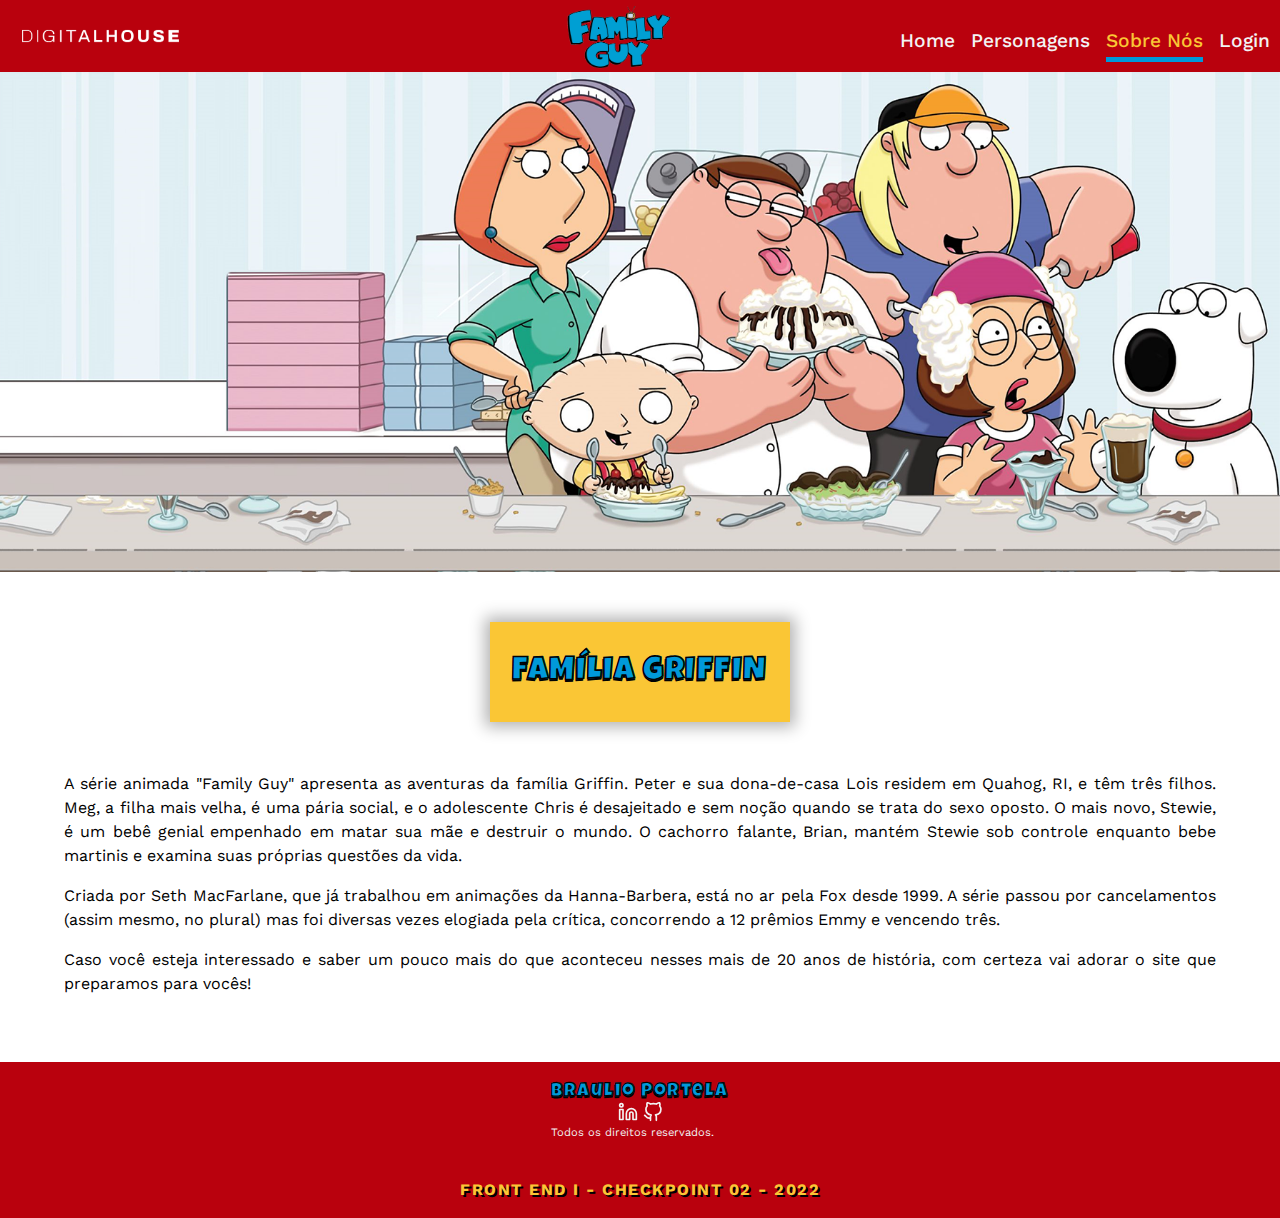
<file: about.html>
<!DOCTYPE html>
<html lang="en">
  <head>
    <meta charset="UTF-8" />
    <meta http-equiv="X-UA-Compatible" content="IE=edge" />
    <meta
      name="viewport"
      content="user-scalable=no, initial-scale=1, maximum-scale=1, minimum-scale=1, width=device-width, height=device-height, target-densitydpi=device-dpi"
    />
    <link rel="stylesheet" href="./css/style.css" />
    <link rel="stylesheet" href="./css/about_style.css" />
    <title>Sobre Nós | Front End - Checkpoint 02</title>
  </head>
  <body>
    <header>
      <img src="./img/dhlogo.png" alt="DH Logo" id="dh_logo" />
      <a href="index.html">
        <img
          src="./img/fg_logo.png"
          alt="Family Guy Logo"
          id="header_fg_logo_mobile"
      /></a>
      <a href="index.html">
        <img src="./img/fg_logo.png" alt="Family Guy Logo" id="header_fg_logo"
      /></a>
      <nav>
        <input type="checkbox" id="check" />
        <label for="check"
          ><svg
            class="ham"
            xmlns="http://www.w3.org/2000/svg"
            width="27"
            height="27"
            viewBox="0 0 27 27"
            fill="none"
          >
            <path
              d="M0.964286 4.95918H26.0357C26.5683 4.95918 27 4.46581 27 3.85714V1.10204C27 0.49337 26.5683 0 26.0357 0H0.964286C0.431699 0 0 0.49337 0 1.10204V3.85714C0 4.46581 0.431699 4.95918 0.964286 4.95918ZM0.964286 15.9796H26.0357C26.5683 15.9796 27 15.4862 27 14.8776V12.1224C27 11.5138 26.5683 11.0204 26.0357 11.0204H0.964286C0.431699 11.0204 0 11.5138 0 12.1224V14.8776C0 15.4862 0.431699 15.9796 0.964286 15.9796ZM0.964286 27H26.0357C26.5683 27 27 26.5066 27 25.898V23.1429C27 22.5342 26.5683 22.0408 26.0357 22.0408H0.964286C0.431699 22.0408 0 22.5342 0 23.1429V25.898C0 26.5066 0.431699 27 0.964286 27Z"
              fill="#F3F3F3"
            />
          </svg>
          <img src="./img/close_ham.png" class="closeham" alt="" />
        </label>
        <ul>
          <li><a href="index.html">Home</a></li>
          <li><a href="index.html#char">Personagens</a></li>
          <li class="active"><a href="about.html">Sobre Nós</a></li>
          <li><a href="login.html">Login</a></li>
        </ul>
      </nav>
    </header>
    <main>
      <div class="banner"></div>
      <section>
        <div class="section_header"><h2>FAMÍLIA GRIFFIN</h2></div>
        <div class="description">
          <p>
            A série animada "Family Guy" apresenta as aventuras da família
            Griffin. Peter e sua dona-de-casa Lois residem em Quahog, RI, e têm
            três filhos. Meg, a filha mais velha, é uma pária social, e o
            adolescente Chris é desajeitado e sem noção quando se trata do sexo
            oposto. O mais novo, Stewie, é um bebê genial empenhado em matar sua
            mãe e destruir o mundo. O cachorro falante, Brian, mantém Stewie sob
            controle enquanto bebe martinis e examina suas próprias questões da
            vida.
          </p>
          <p>
            Criada por Seth MacFarlane, que já trabalhou em animações da
            Hanna-Barbera, está no ar pela Fox desde 1999. A série passou por
            cancelamentos (assim mesmo, no plural) mas foi diversas vezes
            elogiada pela crítica, concorrendo a 12 prêmios Emmy e vencendo
            três.
          </p>
          <p>
            Caso você esteja interessado e saber um pouco mais do que aconteceu
            nesses mais de 20 anos de história, com certeza vai adorar o site
            que preparamos para vocês!
          </p>
        </div>
      </section>
    </main>
    <footer>
      <div class="footer_container">

          <div class="footer_description">
            <div class="student">
              <h3>Braulio Portela</h3>
              <div class="social__links">
                <a
                  href="https://www.linkedin.com/in/braulio-portela-699603228/"
                >
                  <svg
                    xmlns="http://www.w3.org/2000/svg"
                    role="img"
                    viewBox="0 0 24 24"
                    fill="none"
                    stroke="currentColor"
                    stroke-width="2"
                    stroke-linecap="round"
                    stroke-linejoin="round"
                    class="feather feather-linkedin"
                  >
                    <title>LinkedIn</title>
                    <path
                      d="M16 8a6 6 0 0 1 6 6v7h-4v-7a2 2 0 0 0-2-2 2 2 0 0 0-2 2v7h-4v-7a6 6 0 0 1 6-6z"
                    ></path>
                    <rect x="2" y="9" width="4" height="12"></rect>
                    <circle cx="4" cy="4" r="2"></circle></svg
                ></a>
                <a href="https://github.com/braulioportela79">
                  <svg
                    xmlns="http://www.w3.org/2000/svg"
                    role="img"
                    viewBox="0 0 24 24"
                    fill="none"
                    stroke="currentColor"
                    stroke-width="2"
                    stroke-linecap="round"
                    stroke-linejoin="round"
                    class="feather feather-github"
                  >
                    <title>GitHub</title>
                    <path
                      d="M9 19c-5 1.5-5-2.5-7-3m14 6v-3.87a3.37 3.37 0 0 0-.94-2.61c3.14-.35 6.44-1.54 6.44-7A5.44 5.44 0 0 0 20 4.77 5.07 5.07 0 0 0 19.91 1S18.73.65 16 2.48a13.38 13.38 0 0 0-7 0C6.27.65 5.09 1 5.09 1A5.07 5.07 0 0 0 5 4.77a5.44 5.44 0 0 0-1.5 3.78c0 5.42 3.3 6.61 6.44 7A3.37 3.37 0 0 0 9 18.13V22"
                    ></path></svg
                ></a>
              </div>
            </div>
            <p>Todos os direitos reservados.</p>
          </div>

   

      </div>
      <h4>Front End I - Checkpoint 02 - 2022</h4>
    </footer>
  </body>
</html>
</file>
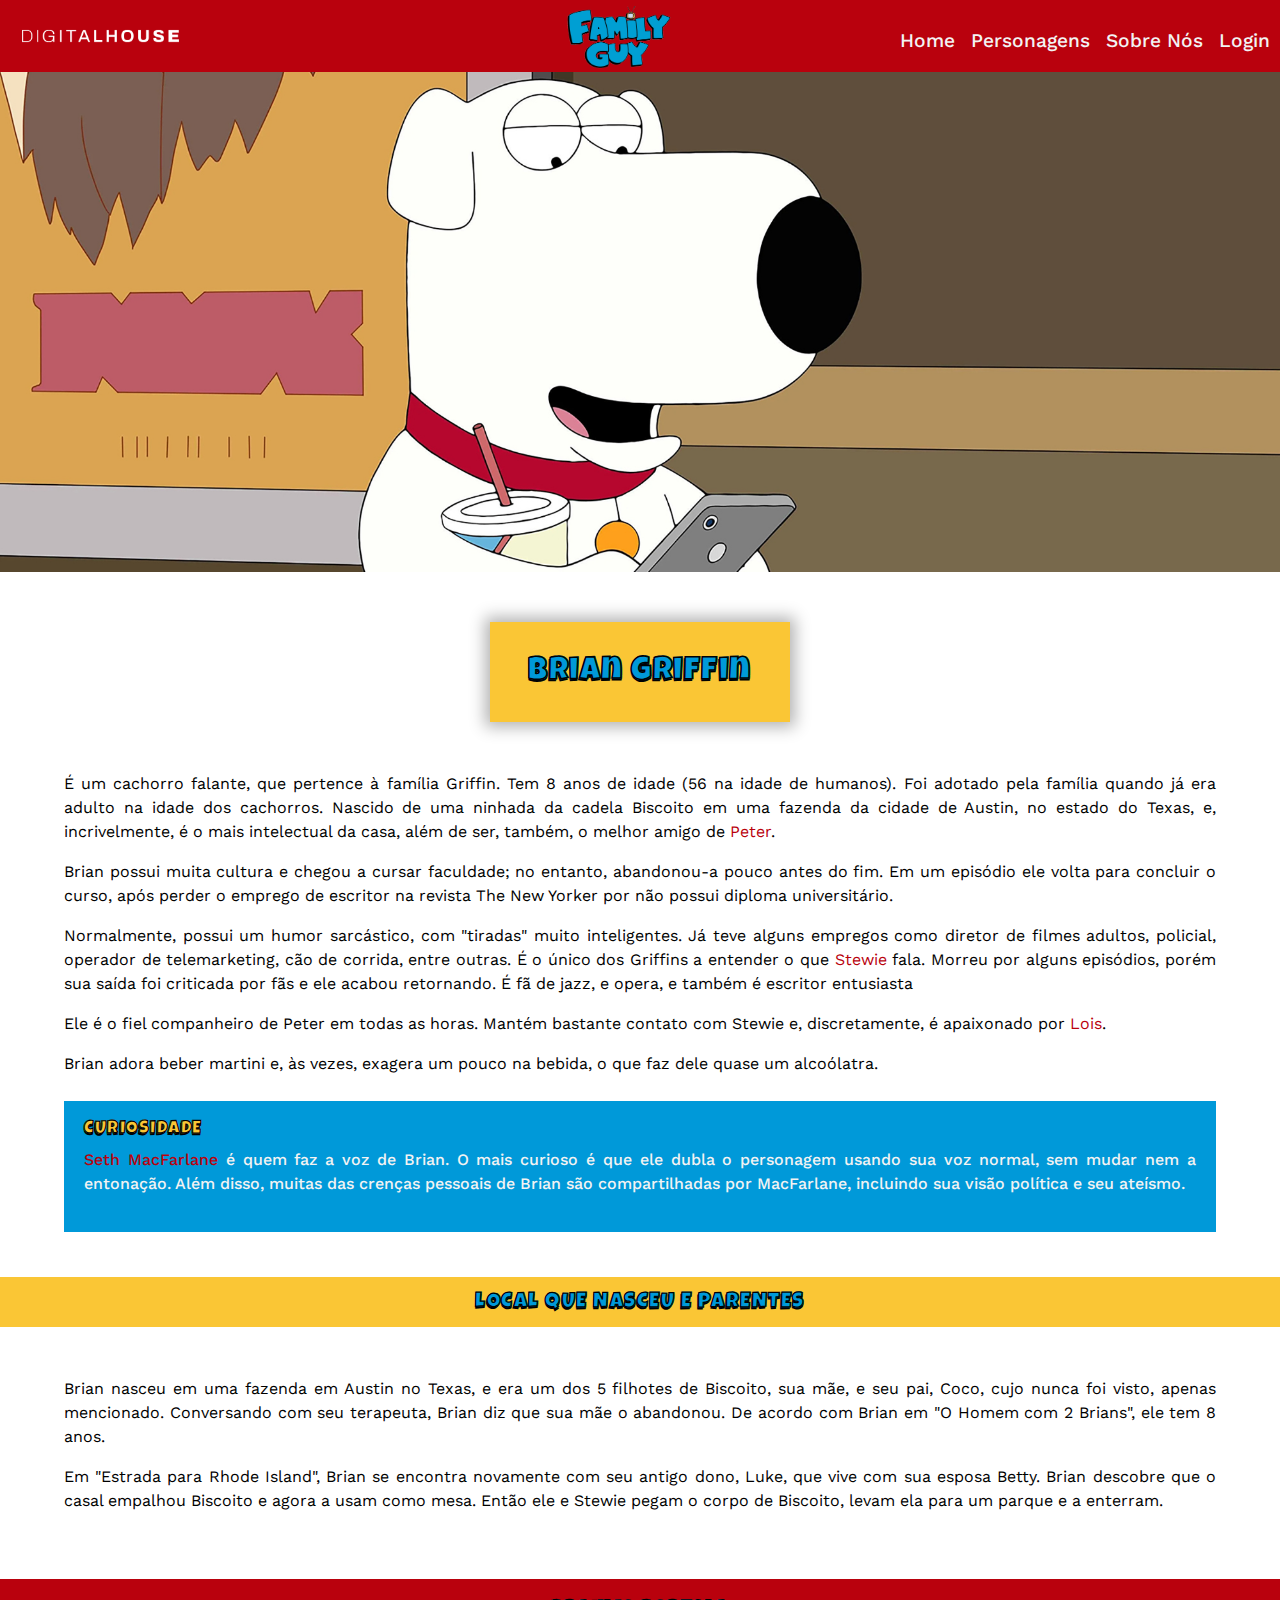
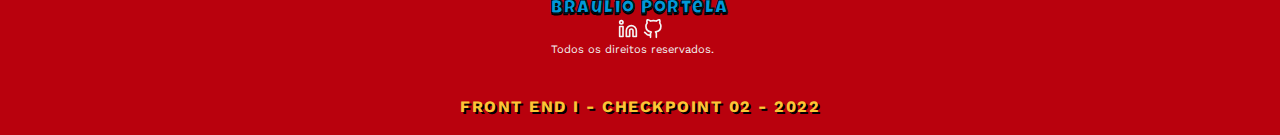
<file: brian_griffin.html>
<!DOCTYPE html>
<html lang="en">
  <head>
    <meta charset="UTF-8" />
    <meta http-equiv="X-UA-Compatible" content="IE=edge" />
    <meta
      name="viewport"
      content="user-scalable=no, initial-scale=1, maximum-scale=1, minimum-scale=1, width=device-width, height=device-height, target-densitydpi=device-dpi"
    />
    <link rel="stylesheet" href="./css/style.css" />
    <link rel="stylesheet" href="./css/desc_style.css" />
    <title>Brian Griffin | Front End - Checkpoint 02</title>
  </head>
  <body>
    <header>
      <img src="./img/dhlogo.png" alt="DH Logo" id="dh_logo" />
      <a href="index.html">
        <img
          src="./img/fg_logo.png"
          alt="Family Guy Logo"
          id="header_fg_logo_mobile"
      /></a>
      <a href="index.html">
        <img src="./img/fg_logo.png" alt="Family Guy Logo" id="header_fg_logo"
      /></a>
      <nav>
        <input type="checkbox" id="check" />
        <label for="check"
          ><svg
            class="ham"
            xmlns="http://www.w3.org/2000/svg"
            width="27"
            height="27"
            viewBox="0 0 27 27"
            fill="none"
          >
            <path
              d="M0.964286 4.95918H26.0357C26.5683 4.95918 27 4.46581 27 3.85714V1.10204C27 0.49337 26.5683 0 26.0357 0H0.964286C0.431699 0 0 0.49337 0 1.10204V3.85714C0 4.46581 0.431699 4.95918 0.964286 4.95918ZM0.964286 15.9796H26.0357C26.5683 15.9796 27 15.4862 27 14.8776V12.1224C27 11.5138 26.5683 11.0204 26.0357 11.0204H0.964286C0.431699 11.0204 0 11.5138 0 12.1224V14.8776C0 15.4862 0.431699 15.9796 0.964286 15.9796ZM0.964286 27H26.0357C26.5683 27 27 26.5066 27 25.898V23.1429C27 22.5342 26.5683 22.0408 26.0357 22.0408H0.964286C0.431699 22.0408 0 22.5342 0 23.1429V25.898C0 26.5066 0.431699 27 0.964286 27Z"
              fill="#F3F3F3"
            />
          </svg>
          <img src="./img/close_ham.png" class="closeham" alt="" />
        </label>
        <ul>
          <li><a href="index.html">Home</a></li>
          <li><a href="index.html#char">Personagens</a></li>
          <li><a href="about.html">Sobre Nós</a></li>
          <li><a href="login.html">Login</a></li>
        </ul>
      </nav>
    </header>
    <main>
      <div class="banner brian_griffin"></div>
      <section class="description">
        <div class="section_header"><h2>Brian Griffin</h2></div>
        <div class="section_text">
          <p>
            É um cachorro falante, que pertence à família Griffin. Tem 8 anos de
            idade (56 na idade de humanos). Foi adotado pela família quando já
            era adulto na idade dos cachorros. Nascido de uma ninhada da cadela
            Biscoito em uma fazenda da cidade de Austin, no estado do Texas, e,
            incrivelmente, é o mais intelectual da casa, além de ser, também, o
            melhor amigo de <a class="description_link" href="peter_griffin.html">Peter</a>.
          </p>
          <p>
            Brian possui muita cultura e chegou a cursar faculdade; no entanto,
            abandonou-a pouco antes do fim. Em um episódio ele volta para
            concluir o curso, após perder o emprego de escritor na revista The
            New Yorker por não possui diploma universitário.
          </p>
          <p>
            Normalmente, possui um humor sarcástico, com "tiradas" muito
            inteligentes. Já teve alguns empregos como diretor de filmes
            adultos, policial, operador de telemarketing, cão de corrida, entre
            outras. É o único dos Griffins a entender o que <a class="description_link" href="stewie_griffin.html">Stewie</a> fala. Morreu
            por alguns episódios, porém sua saída foi criticada por fãs e ele
            acabou retornando. É fã de jazz, e opera, e também é escritor
            entusiasta
          </p>
          <p>
            Ele é o fiel companheiro de Peter em todas as horas. Mantém bastante
            contato com Stewie e, discretamente, é apaixonado por <a class="description_link" href="lois_griffin.html">Lois</a>.
          </p>
          <p>
            Brian adora beber martini e, às vezes, exagera um pouco na bebida, o
            que faz dele quase um alcoólatra.
          </p>
        </div>
      </section>
      <section class="curio">
        <h4>Curiosidade</h4>
        <p>
          <a
            class="description_link"
            href="https://pt.wikipedia.org/wiki/Seth_MacFarlane"
            target="blank"
          >
            Seth MacFarlane</a
          >
          é quem faz a voz de Brian. O mais curioso é que ele dubla o personagem
          usando sua voz normal, sem mudar nem a entonação. Além disso, muitas
          das crenças pessoais de Brian são compartilhadas por MacFarlane,
          incluindo sua visão política e seu ateísmo.
        </p>
      </section>
      <section class="persona">
        <div class="section_header_persona">
          <h3>Local que nasceu e parentes</h3>
        </div>
        <div class="section_text">
          <p>
            Brian nasceu em uma fazenda em Austin no Texas, e era um dos 5
            filhotes de Biscoito, sua mãe, e seu pai, Coco, cujo nunca foi
            visto, apenas mencionado. Conversando com seu terapeuta, Brian diz
            que sua mãe o abandonou. De acordo com Brian em "O Homem com 2
            Brians", ele tem 8 anos.
          </p>
          <p>
            Em "Estrada para Rhode Island", Brian se encontra novamente com seu
            antigo dono, Luke, que vive com sua esposa Betty. Brian descobre que
            o casal empalhou Biscoito e agora a usam como mesa. Então ele e
            Stewie pegam o corpo de Biscoito, levam ela para um parque e a
            enterram.
          </p>
        </div>
      </section>
    </main>
    <footer>
      <div class="footer_container">

          <div class="footer_description">
            <div class="student">
              <h3>Braulio Portela</h3>
              <div class="social__links">
                <a
                  href="https://www.linkedin.com/in/braulio-portela-699603228/"
                >
                  <svg
                    xmlns="http://www.w3.org/2000/svg"
                    role="img"
                    viewBox="0 0 24 24"
                    fill="none"
                    stroke="currentColor"
                    stroke-width="2"
                    stroke-linecap="round"
                    stroke-linejoin="round"
                    class="feather feather-linkedin"
                  >
                    <title>LinkedIn</title>
                    <path
                      d="M16 8a6 6 0 0 1 6 6v7h-4v-7a2 2 0 0 0-2-2 2 2 0 0 0-2 2v7h-4v-7a6 6 0 0 1 6-6z"
                    ></path>
                    <rect x="2" y="9" width="4" height="12"></rect>
                    <circle cx="4" cy="4" r="2"></circle></svg
                ></a>
                <a href="https://github.com/braulioportela79">
                  <svg
                    xmlns="http://www.w3.org/2000/svg"
                    role="img"
                    viewBox="0 0 24 24"
                    fill="none"
                    stroke="currentColor"
                    stroke-width="2"
                    stroke-linecap="round"
                    stroke-linejoin="round"
                    class="feather feather-github"
                  >
                    <title>GitHub</title>
                    <path
                      d="M9 19c-5 1.5-5-2.5-7-3m14 6v-3.87a3.37 3.37 0 0 0-.94-2.61c3.14-.35 6.44-1.54 6.44-7A5.44 5.44 0 0 0 20 4.77 5.07 5.07 0 0 0 19.91 1S18.73.65 16 2.48a13.38 13.38 0 0 0-7 0C6.27.65 5.09 1 5.09 1A5.07 5.07 0 0 0 5 4.77a5.44 5.44 0 0 0-1.5 3.78c0 5.42 3.3 6.61 6.44 7A3.37 3.37 0 0 0 9 18.13V22"
                    ></path></svg
                ></a>
              </div>
            </div>
            <p>Todos os direitos reservados.</p>
          </div>

   

      </div>
      <h4>Front End I - Checkpoint 02 - 2022</h4>
    </footer>
  </body>
</html>
</file>
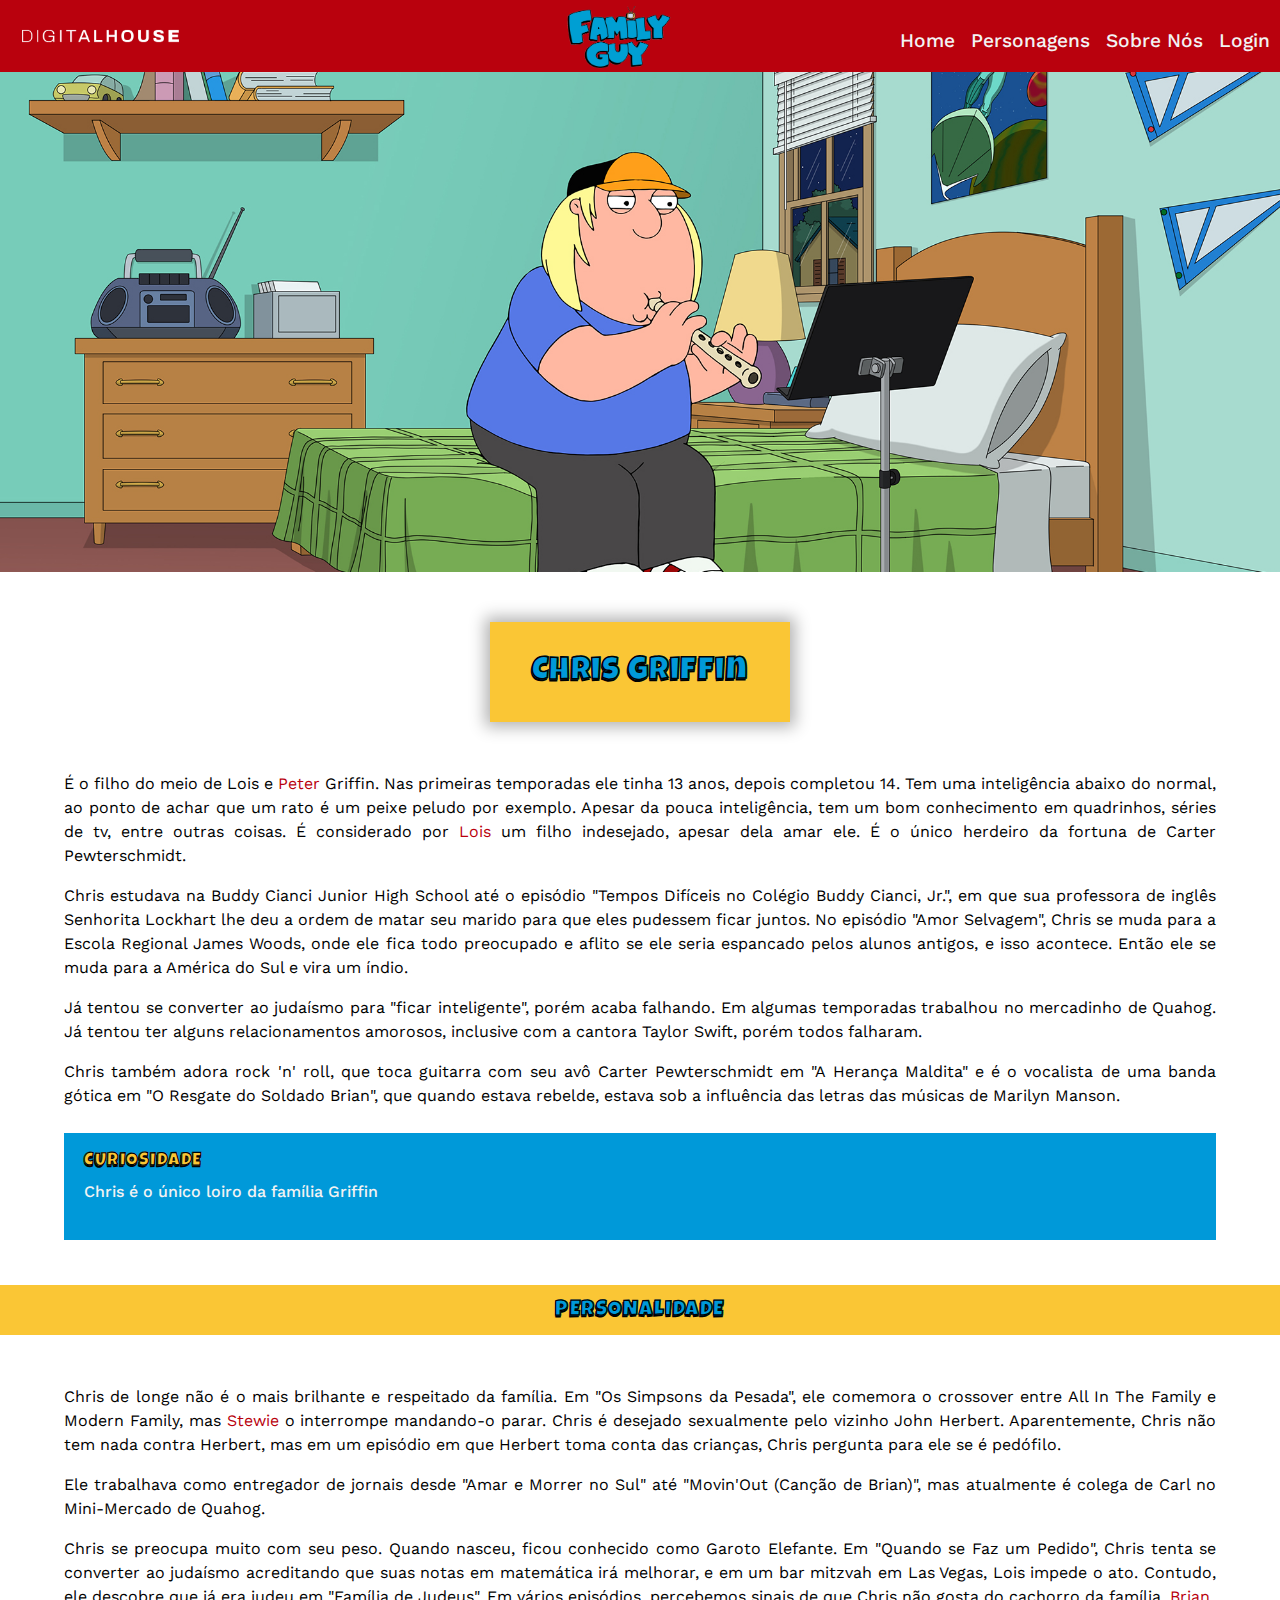
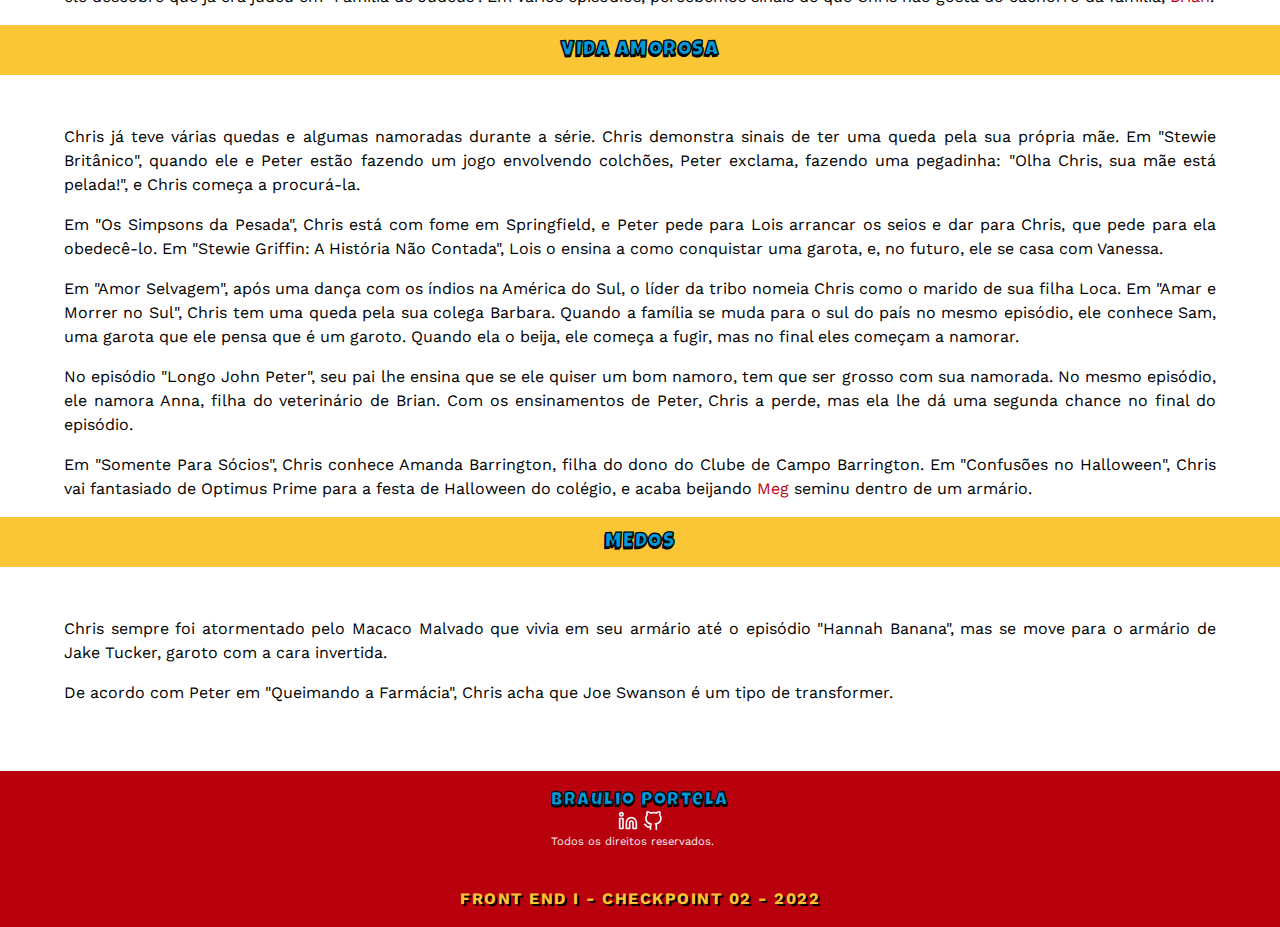
<file: chris_griffin.html>
<!DOCTYPE html>
<html lang="en">
  <head>
    <meta charset="UTF-8" />
    <meta http-equiv="X-UA-Compatible" content="IE=edge" />
    <meta
      name="viewport"
      content="user-scalable=no, initial-scale=1, maximum-scale=1, minimum-scale=1, width=device-width, height=device-height, target-densitydpi=device-dpi"
    />
    <link rel="stylesheet" href="./css/style.css" />
    <link rel="stylesheet" href="./css/desc_style.css" />
    <title>Chris Griffin | Front End - Checkpoint 02</title>
  </head>
  <body>
    <header>
      <img src="./img/dhlogo.png" alt="DH Logo" id="dh_logo" />
      <a href="index.html">
        <img
          src="./img/fg_logo.png"
          alt="Family Guy Logo"
          id="header_fg_logo_mobile"
      /></a>
      <a href="index.html">
        <img src="./img/fg_logo.png" alt="Family Guy Logo" id="header_fg_logo"
      /></a>
      <nav>
        <input type="checkbox" id="check" />
        <label for="check"
          ><svg
            class="ham"
            xmlns="http://www.w3.org/2000/svg"
            width="27"
            height="27"
            viewBox="0 0 27 27"
            fill="none"
          >
            <path
              d="M0.964286 4.95918H26.0357C26.5683 4.95918 27 4.46581 27 3.85714V1.10204C27 0.49337 26.5683 0 26.0357 0H0.964286C0.431699 0 0 0.49337 0 1.10204V3.85714C0 4.46581 0.431699 4.95918 0.964286 4.95918ZM0.964286 15.9796H26.0357C26.5683 15.9796 27 15.4862 27 14.8776V12.1224C27 11.5138 26.5683 11.0204 26.0357 11.0204H0.964286C0.431699 11.0204 0 11.5138 0 12.1224V14.8776C0 15.4862 0.431699 15.9796 0.964286 15.9796ZM0.964286 27H26.0357C26.5683 27 27 26.5066 27 25.898V23.1429C27 22.5342 26.5683 22.0408 26.0357 22.0408H0.964286C0.431699 22.0408 0 22.5342 0 23.1429V25.898C0 26.5066 0.431699 27 0.964286 27Z"
              fill="#F3F3F3"
            />
          </svg>
          <img src="./img/close_ham.png" class="closeham" alt="" />
        </label>
        <ul>
          <li><a href="index.html">Home</a></li>
          <li><a href="index.html#char">Personagens</a></li>
          <li><a href="about.html">Sobre Nós</a></li>
          <li><a href="login.html">Login</a></li>
        </ul>
      </nav>
    </header>
    <main>
      <div class="banner chris_griffin"></div>
      <section class="description">
        <div class="section_header"><h2>Chris Griffin</h2></div>
        <div class="section_text">
          <p>
            É o filho do meio de Lois e
            <a class="description_link" href="peter_griffin.html">Peter</a>
            Griffin. Nas primeiras temporadas ele tinha 13 anos, depois
            completou 14. Tem uma inteligência abaixo do normal, ao ponto de
            achar que um rato é um peixe peludo por exemplo. Apesar da pouca
            inteligência, tem um bom conhecimento em quadrinhos, séries de tv,
            entre outras coisas. É considerado por
            <a class="description_link" href="lois_griffin.html">Lois</a> um
            filho indesejado, apesar dela amar ele. É o único herdeiro da
            fortuna de Carter Pewterschmidt.
          </p>
          <p>
            Chris estudava na Buddy Cianci Junior High School até o episódio
            "Tempos Difíceis no Colégio Buddy Cianci, Jr.", em que sua
            professora de inglês Senhorita Lockhart lhe deu a ordem de matar seu
            marido para que eles pudessem ficar juntos. No episódio "Amor
            Selvagem", Chris se muda para a Escola Regional James Woods, onde
            ele fica todo preocupado e aflito se ele seria espancado pelos
            alunos antigos, e isso acontece. Então ele se muda para a América do
            Sul e vira um índio.
          </p>
          <p>
            Já tentou se converter ao judaísmo para "ficar inteligente", porém
            acaba falhando. Em algumas temporadas trabalhou no mercadinho de
            Quahog. Já tentou ter alguns relacionamentos amorosos, inclusive com
            a cantora Taylor Swift, porém todos falharam.
          </p>
          <p>
            Chris também adora rock 'n' roll, que toca guitarra com seu avô
            Carter Pewterschmidt em "A Herança Maldita" e é o vocalista de uma
            banda gótica em "O Resgate do Soldado Brian", que quando estava
            rebelde, estava sob a influência das letras das músicas de Marilyn
            Manson.
          </p>
        </div>
      </section>
      <section class="curio">
        <h4>Curiosidade</h4>
        <p>Chris é o único loiro da família Griffin</p>
      </section>
      <section class="persona">
        <div class="section_header_persona"><h3>Personalidade</h3></div>
        <div class="section_text">
          <p>
            Chris de longe não é o mais brilhante e respeitado da família. Em
            "Os Simpsons da Pesada", ele comemora o crossover entre All In The
            Family e Modern Family, mas
            <a class="description_link" href="stewie_griffin.html">Stewie</a> o
            interrompe mandando-o parar. Chris é desejado sexualmente pelo
            vizinho John Herbert. Aparentemente, Chris não tem nada contra
            Herbert, mas em um episódio em que Herbert toma conta das crianças,
            Chris pergunta para ele se é pedófilo.
          </p>
          <p>
            Ele trabalhava como entregador de jornais desde "Amar e Morrer no
            Sul" até "Movin'Out (Canção de Brian)", mas atualmente é colega de
            Carl no Mini-Mercado de Quahog.
          </p>
          <p>
            Chris se preocupa muito com seu peso. Quando nasceu, ficou conhecido
            como Garoto Elefante. Em "Quando se Faz um Pedido", Chris tenta se
            converter ao judaísmo acreditando que suas notas em matemática irá
            melhorar, e em um bar mitzvah em Las Vegas, Lois impede o ato.
            Contudo, ele descobre que já era judeu em "Família de Judeus". Em
            vários episódios, percebemos sinais de que Chris não gosta do
            cachorro da família,
            <a class="description_link" href="./brian_griffin.html">Brian</a>.
          </p>
        </div>
      </section>
      <section class="relationship">
        <div class="section_header_relationship"><h3>Vida Amorosa</h3></div>
        <div class="section_text">
          <p>
            Chris já teve várias quedas e algumas namoradas durante a série.
            Chris demonstra sinais de ter uma queda pela sua própria mãe. Em
            "Stewie Britânico", quando ele e Peter estão fazendo um jogo
            envolvendo colchões, Peter exclama, fazendo uma pegadinha: "Olha
            Chris, sua mãe está pelada!", e Chris começa a procurá-la.
          </p>
          <p>
            Em "Os Simpsons da Pesada", Chris está com fome em Springfield, e
            Peter pede para Lois arrancar os seios e dar para Chris, que pede
            para ela obedecê-lo. Em "Stewie Griffin: A História Não Contada",
            Lois o ensina a como conquistar uma garota, e, no futuro, ele se
            casa com Vanessa.
          </p>
          <p>
            Em "Amor Selvagem", após uma dança com os índios na América do Sul,
            o líder da tribo nomeia Chris como o marido de sua filha Loca. Em
            "Amar e Morrer no Sul", Chris tem uma queda pela sua colega Barbara.
            Quando a família se muda para o sul do país no mesmo episódio, ele
            conhece Sam, uma garota que ele pensa que é um garoto. Quando ela o
            beija, ele começa a fugir, mas no final eles começam a namorar.
          </p>
          <p>
            No episódio "Longo John Peter", seu pai lhe ensina que se ele quiser
            um bom namoro, tem que ser grosso com sua namorada. No mesmo
            episódio, ele namora Anna, filha do veterinário de Brian. Com os
            ensinamentos de Peter, Chris a perde, mas ela lhe dá uma segunda
            chance no final do episódio.
          </p>
          <p>
            Em "Somente Para Sócios", Chris conhece Amanda Barrington, filha do
            dono do Clube de Campo Barrington. Em "Confusões no Halloween",
            Chris vai fantasiado de Optimus Prime para a festa de Halloween do
            colégio, e acaba beijando
            <a class="description_link" href="meg_griffin.html">Meg</a> seminu
            dentro de um armário.
          </p>
        </div>
      </section>
      <section class="health">
        <div class="section_header_health"><h3>Medos</h3></div>
        <div class="section_text">
          <p>
            Chris sempre foi atormentado pelo Macaco Malvado que vivia em seu
            armário até o episódio "Hannah Banana", mas se move para o armário
            de Jake Tucker, garoto com a cara invertida.
          </p>
          <p>
            De acordo com Peter em "Queimando a Farmácia", Chris acha que Joe
            Swanson é um tipo de transformer.
          </p>
        </div>
      </section>
    </main>
    <footer>
      <div class="footer_container">

          <div class="footer_description">
            <div class="student">
              <h3>Braulio Portela</h3>
              <div class="social__links">
                <a
                  href="https://www.linkedin.com/in/braulio-portela-699603228/"
                >
                  <svg
                    xmlns="http://www.w3.org/2000/svg"
                    role="img"
                    viewBox="0 0 24 24"
                    fill="none"
                    stroke="currentColor"
                    stroke-width="2"
                    stroke-linecap="round"
                    stroke-linejoin="round"
                    class="feather feather-linkedin"
                  >
                    <title>LinkedIn</title>
                    <path
                      d="M16 8a6 6 0 0 1 6 6v7h-4v-7a2 2 0 0 0-2-2 2 2 0 0 0-2 2v7h-4v-7a6 6 0 0 1 6-6z"
                    ></path>
                    <rect x="2" y="9" width="4" height="12"></rect>
                    <circle cx="4" cy="4" r="2"></circle></svg
                ></a>
                <a href="https://github.com/braulioportela79">
                  <svg
                    xmlns="http://www.w3.org/2000/svg"
                    role="img"
                    viewBox="0 0 24 24"
                    fill="none"
                    stroke="currentColor"
                    stroke-width="2"
                    stroke-linecap="round"
                    stroke-linejoin="round"
                    class="feather feather-github"
                  >
                    <title>GitHub</title>
                    <path
                      d="M9 19c-5 1.5-5-2.5-7-3m14 6v-3.87a3.37 3.37 0 0 0-.94-2.61c3.14-.35 6.44-1.54 6.44-7A5.44 5.44 0 0 0 20 4.77 5.07 5.07 0 0 0 19.91 1S18.73.65 16 2.48a13.38 13.38 0 0 0-7 0C6.27.65 5.09 1 5.09 1A5.07 5.07 0 0 0 5 4.77a5.44 5.44 0 0 0-1.5 3.78c0 5.42 3.3 6.61 6.44 7A3.37 3.37 0 0 0 9 18.13V22"
                    ></path></svg
                ></a>
              </div>
            </div>
            <p>Todos os direitos reservados.</p>
          </div>

   

      </div>
      <h4>Front End I - Checkpoint 02 - 2022</h4>
    </footer>
  </body>
</html>
</file>
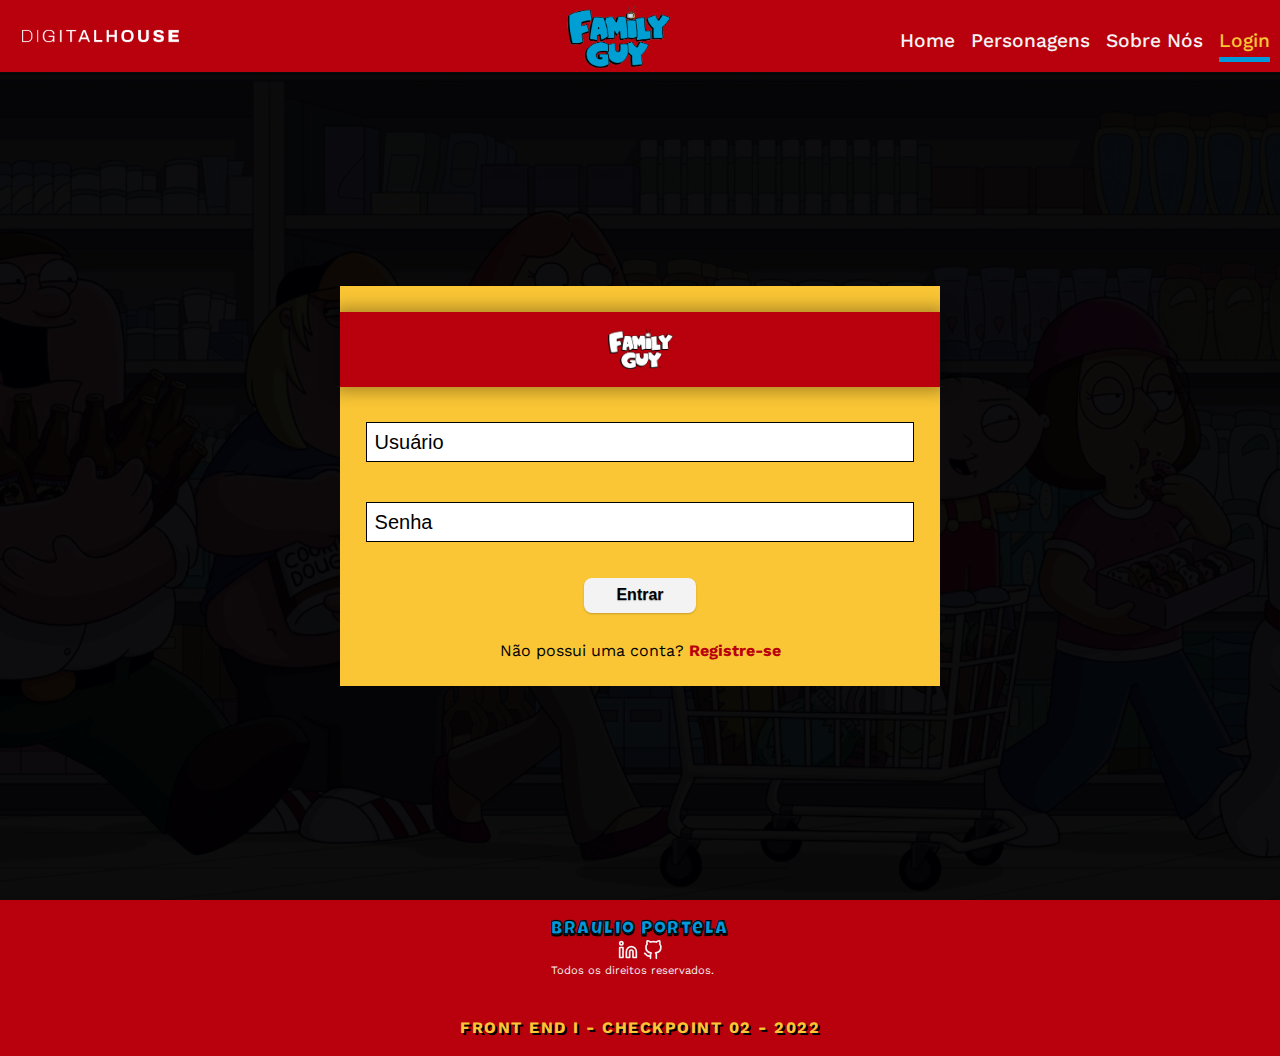
<file: login.html>
<!DOCTYPE html>
<html lang="en">
  <head>
    <meta charset="UTF-8" />
    <meta http-equiv="X-UA-Compatible" content="IE=edge" />
    <meta
      name="viewport"
      content="user-scalable=no, initial-scale=1, maximum-scale=1, minimum-scale=1, width=device-width, height=device-height, target-densitydpi=device-dpi"
    />
    <link rel="stylesheet" href="./css/style.css" />
    <link rel="stylesheet" href="./css/login_style.css" />
    <title>Login | Front End - Checkpoint 02</title>
  </head>
  <body>
    <header>
      <img src="./img/dhlogo.png" alt="DH Logo" id="dh_logo" />
      <a href="index.html">
        <img
          src="./img/fg_logo.png"
          alt="Family Guy Logo"
          id="header_fg_logo_mobile"
      /></a>
      <a href="index.html">
        <img src="./img/fg_logo.png" alt="Family Guy Logo" id="header_fg_logo"
      /></a>
      <nav>
        <input type="checkbox" id="check" />
        <label for="check"
          ><svg
            class="ham"
            xmlns="http://www.w3.org/2000/svg"
            width="27"
            height="27"
            viewBox="0 0 27 27"
            fill="none"
          >
            <path
              d="M0.964286 4.95918H26.0357C26.5683 4.95918 27 4.46581 27 3.85714V1.10204C27 0.49337 26.5683 0 26.0357 0H0.964286C0.431699 0 0 0.49337 0 1.10204V3.85714C0 4.46581 0.431699 4.95918 0.964286 4.95918ZM0.964286 15.9796H26.0357C26.5683 15.9796 27 15.4862 27 14.8776V12.1224C27 11.5138 26.5683 11.0204 26.0357 11.0204H0.964286C0.431699 11.0204 0 11.5138 0 12.1224V14.8776C0 15.4862 0.431699 15.9796 0.964286 15.9796ZM0.964286 27H26.0357C26.5683 27 27 26.5066 27 25.898V23.1429C27 22.5342 26.5683 22.0408 26.0357 22.0408H0.964286C0.431699 22.0408 0 22.5342 0 23.1429V25.898C0 26.5066 0.431699 27 0.964286 27Z"
              fill="#F3F3F3"
            />
          </svg>
          <img src="./img/close_ham.png" class="closeham" alt="" />
        </label>
        <ul>
          <li><a href="index.html">Home</a></li>
          <li><a href="index.html#char">Personagens</a></li>
          <li><a href="about.html">Sobre Nós</a></li>
          <li class="active"><a href="login.html">Login</a></li>
        </ul>
      </nav>
    </header>
    <main>
      <div class="bg"></div>
      <form>
        <div class="form_header">
          <img
            src="./img/fg_logo_white.png"
            alt="Family Guy Logo"
            id="header_fg_logo_form"
          />
        </div>
        <div class="form_input">
          <input type="text" name="user" id="user" placeholder="Usuário" />
          <input
            type="password"
            name="password"
            id="password"
            placeholder="Senha"
          />
        </div>
        <button type="submit">Entrar</button>
        <p>Não possui uma conta? <a href="#">Registre-se</a></p>
      </form>
    </main>
    <footer>
      <div class="footer_container">

          <div class="footer_description">
            <div class="student">
              <h3>Braulio Portela</h3>
              <div class="social__links">
                <a
                  href="https://www.linkedin.com/in/braulio-portela-699603228/"
                >
                  <svg
                    xmlns="http://www.w3.org/2000/svg"
                    role="img"
                    viewBox="0 0 24 24"
                    fill="none"
                    stroke="currentColor"
                    stroke-width="2"
                    stroke-linecap="round"
                    stroke-linejoin="round"
                    class="feather feather-linkedin"
                  >
                    <title>LinkedIn</title>
                    <path
                      d="M16 8a6 6 0 0 1 6 6v7h-4v-7a2 2 0 0 0-2-2 2 2 0 0 0-2 2v7h-4v-7a6 6 0 0 1 6-6z"
                    ></path>
                    <rect x="2" y="9" width="4" height="12"></rect>
                    <circle cx="4" cy="4" r="2"></circle></svg
                ></a>
                <a href="https://github.com/braulioportela79">
                  <svg
                    xmlns="http://www.w3.org/2000/svg"
                    role="img"
                    viewBox="0 0 24 24"
                    fill="none"
                    stroke="currentColor"
                    stroke-width="2"
                    stroke-linecap="round"
                    stroke-linejoin="round"
                    class="feather feather-github"
                  >
                    <title>GitHub</title>
                    <path
                      d="M9 19c-5 1.5-5-2.5-7-3m14 6v-3.87a3.37 3.37 0 0 0-.94-2.61c3.14-.35 6.44-1.54 6.44-7A5.44 5.44 0 0 0 20 4.77 5.07 5.07 0 0 0 19.91 1S18.73.65 16 2.48a13.38 13.38 0 0 0-7 0C6.27.65 5.09 1 5.09 1A5.07 5.07 0 0 0 5 4.77a5.44 5.44 0 0 0-1.5 3.78c0 5.42 3.3 6.61 6.44 7A3.37 3.37 0 0 0 9 18.13V22"
                    ></path></svg
                ></a>
              </div>
            </div>
            <p>Todos os direitos reservados.</p>
          </div>

   

      </div>
      <h4>Front End I - Checkpoint 02 - 2022</h4>
    </footer>
  </body>
</html>
</file>
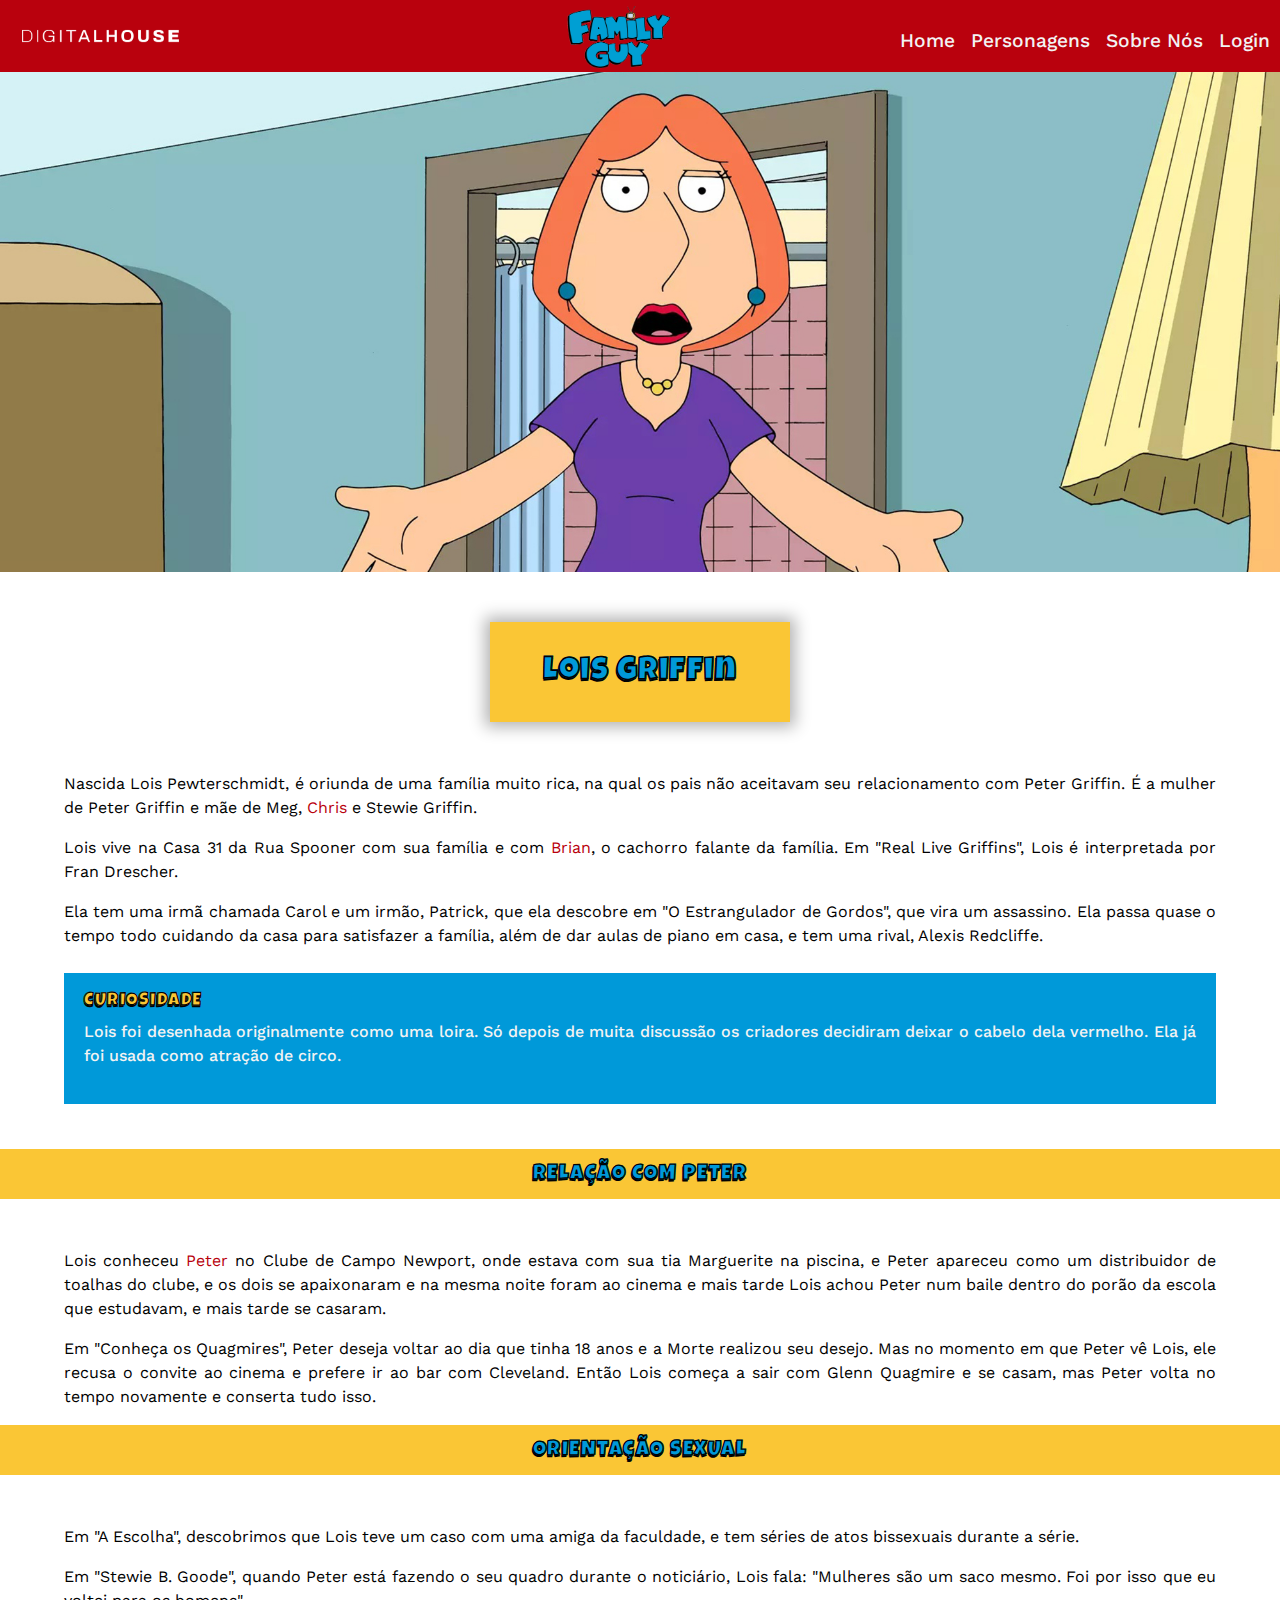
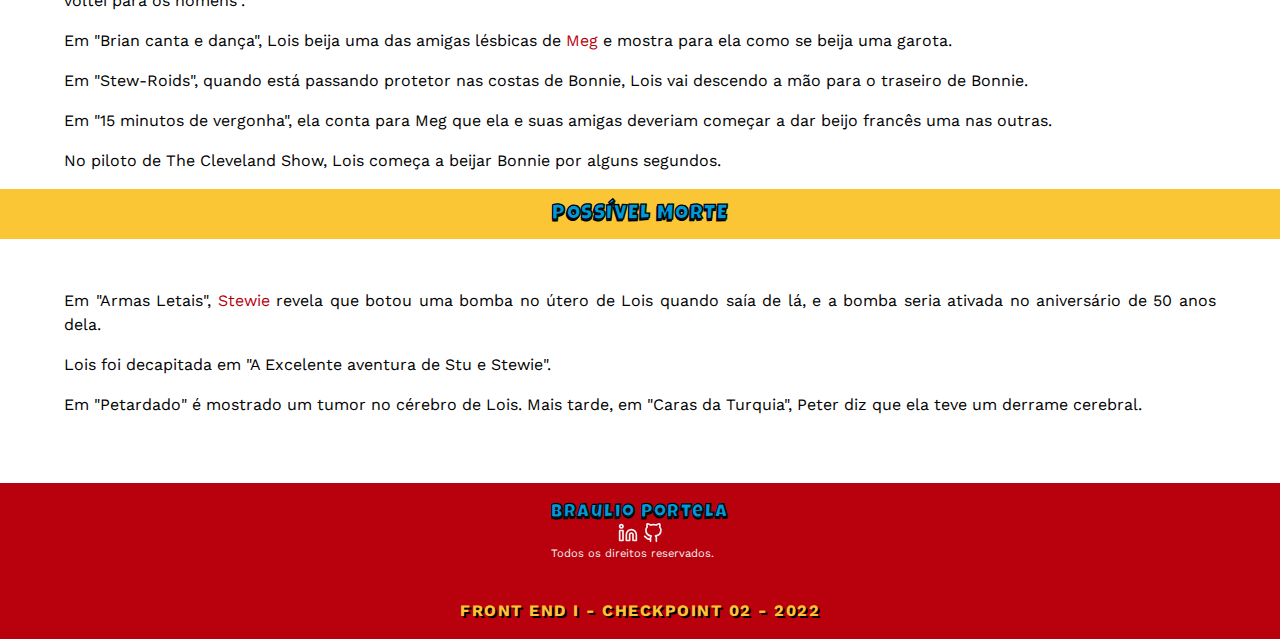
<file: lois_griffin.html>
<!DOCTYPE html>
<html lang="en">
  <head>
    <meta charset="UTF-8" />
    <meta http-equiv="X-UA-Compatible" content="IE=edge" />
    <meta
      name="viewport"
      content="user-scalable=no, initial-scale=1, maximum-scale=1, minimum-scale=1, width=device-width, height=device-height, target-densitydpi=device-dpi"
    />
    <link rel="stylesheet" href="./css/style.css" />
    <link rel="stylesheet" href="./css/desc_style.css" />
    <title>Lois Griffin | Front End - Checkpoint 02</title>
  </head>
  <body>
    <header>
      <img src="./img/dhlogo.png" alt="DH Logo" id="dh_logo" />
      <a href="index.html">
        <img
          src="./img/fg_logo.png"
          alt="Family Guy Logo"
          id="header_fg_logo_mobile"
      /></a>
      <a href="index.html">
        <img src="./img/fg_logo.png" alt="Family Guy Logo" id="header_fg_logo"
      /></a>
      <nav>
        <input type="checkbox" id="check" />
        <label for="check"
          ><svg
            class="ham"
            xmlns="http://www.w3.org/2000/svg"
            width="27"
            height="27"
            viewBox="0 0 27 27"
            fill="none"
          >
            <path
              d="M0.964286 4.95918H26.0357C26.5683 4.95918 27 4.46581 27 3.85714V1.10204C27 0.49337 26.5683 0 26.0357 0H0.964286C0.431699 0 0 0.49337 0 1.10204V3.85714C0 4.46581 0.431699 4.95918 0.964286 4.95918ZM0.964286 15.9796H26.0357C26.5683 15.9796 27 15.4862 27 14.8776V12.1224C27 11.5138 26.5683 11.0204 26.0357 11.0204H0.964286C0.431699 11.0204 0 11.5138 0 12.1224V14.8776C0 15.4862 0.431699 15.9796 0.964286 15.9796ZM0.964286 27H26.0357C26.5683 27 27 26.5066 27 25.898V23.1429C27 22.5342 26.5683 22.0408 26.0357 22.0408H0.964286C0.431699 22.0408 0 22.5342 0 23.1429V25.898C0 26.5066 0.431699 27 0.964286 27Z"
              fill="#F3F3F3"
            />
          </svg>
          <img src="./img/close_ham.png" class="closeham" alt="" />
        </label>
        <ul>
          <li><a href="index.html">Home</a></li>
          <li><a href="index.html#char">Personagens</a></li>
          <li><a href="about.html">Sobre Nós</a></li>
          <li><a href="login.html">Login</a></li>
        </ul>
      </nav>
    </header>
    <main>
      <div class="banner lois_griffin"></div>
      <section class="description">
        <div class="section_header"><h2>Lois Griffin</h2></div>
        <div class="section_text">
          <p>
            Nascida Lois Pewterschmidt, é oriunda de uma família muito rica, na
            qual os pais não aceitavam seu relacionamento com Peter Griffin. É a
            mulher de Peter Griffin e mãe de Meg,
            <a class="description_link" href="chris_griffin.html">Chris</a> e
            Stewie Griffin.
          </p>
          <p>
            Lois vive na Casa 31 da Rua Spooner com sua família e com
            <a class="description_link" href="./brian_griffin.html">Brian</a>, o
            cachorro falante da família. Em "Real Live Griffins", Lois é
            interpretada por Fran Drescher.
          </p>
          <p>
            Ela tem uma irmã chamada Carol e um irmão, Patrick, que ela descobre
            em "O Estrangulador de Gordos", que vira um assassino. Ela passa
            quase o tempo todo cuidando da casa para satisfazer a família, além
            de dar aulas de piano em casa, e tem uma rival, Alexis Redcliffe.
          </p>
        </div>
      </section>
      <section class="curio">
        <h4>Curiosidade</h4>
        <p>
          Lois foi desenhada originalmente como uma loira. Só depois de muita
          discussão os criadores decidiram deixar o cabelo dela vermelho. Ela já
          foi usada como atração de circo.
        </p>
      </section>
      <section class="relationship">
        <div class="section_header_relationship">
          <h3>Relação com Peter</h3>
        </div>
        <div class="section_text">
          <p>
            Lois conheceu
            <a class="description_link" href="peter_griffin.html">Peter</a> no
            Clube de Campo Newport, onde estava com sua tia Marguerite na
            piscina, e Peter apareceu como um distribuidor de toalhas do clube,
            e os dois se apaixonaram e na mesma noite foram ao cinema e mais
            tarde Lois achou Peter num baile dentro do porão da escola que
            estudavam, e mais tarde se casaram.
          </p>
          <p>
            Em "Conheça os Quagmires", Peter deseja voltar ao dia que tinha 18
            anos e a Morte realizou seu desejo. Mas no momento em que Peter vê
            Lois, ele recusa o convite ao cinema e prefere ir ao bar com
            Cleveland. Então Lois começa a sair com Glenn Quagmire e se casam,
            mas Peter volta no tempo novamente e conserta tudo isso.
          </p>
        </div>
      </section>
      <section class="persona">
        <div class="section_header_persona"><h3>Orientação Sexual</h3></div>
        <div class="section_text">
          <p>
            Em "A Escolha", descobrimos que Lois teve um caso com uma amiga da
            faculdade, e tem séries de atos bissexuais durante a série.
          </p>
          <p>
            Em "Stewie B. Goode", quando Peter está fazendo o seu quadro durante
            o noticiário, Lois fala: "Mulheres são um saco mesmo. Foi por isso
            que eu voltei para os homens".
          </p>
          <p>
            Em "Brian canta e dança", Lois beija uma das amigas lésbicas de
            <a class="description_link" href="meg_griffin.html">Meg</a>
            e mostra para ela como se beija uma garota.
          </p>
          <p>
            Em "Stew-Roids", quando está passando protetor nas costas de Bonnie,
            Lois vai descendo a mão para o traseiro de Bonnie.
          </p>
          <p>
            Em "15 minutos de vergonha", ela conta para Meg que ela e suas
            amigas deveriam começar a dar beijo francês uma nas outras.
          </p>
          <p>
            No piloto de The Cleveland Show, Lois começa a beijar Bonnie por
            alguns segundos.
          </p>
        </div>
      </section>
      <section class="health">
        <div class="section_header_health"><h3>Possível Morte</h3></div>
        <div class="section_text">
          <p>
            Em "Armas Letais",
            <a class="description_link" href="stewie_griffin.html">Stewie</a>
            revela que botou uma bomba no útero de Lois quando saía de lá, e a
            bomba seria ativada no aniversário de 50 anos dela.
          </p>
          <p>Lois foi decapitada em "A Excelente aventura de Stu e Stewie".</p>
          <p>
            Em "Petardado" é mostrado um tumor no cérebro de Lois. Mais tarde,
            em "Caras da Turquia", Peter diz que ela teve um derrame cerebral.
          </p>
        </div>
      </section>
    </main>
    <footer>
      <div class="footer_container">

          <div class="footer_description">
            <div class="student">
              <h3>Braulio Portela</h3>
              <div class="social__links">
                <a
                  href="https://www.linkedin.com/in/braulio-portela-699603228/"
                >
                  <svg
                    xmlns="http://www.w3.org/2000/svg"
                    role="img"
                    viewBox="0 0 24 24"
                    fill="none"
                    stroke="currentColor"
                    stroke-width="2"
                    stroke-linecap="round"
                    stroke-linejoin="round"
                    class="feather feather-linkedin"
                  >
                    <title>LinkedIn</title>
                    <path
                      d="M16 8a6 6 0 0 1 6 6v7h-4v-7a2 2 0 0 0-2-2 2 2 0 0 0-2 2v7h-4v-7a6 6 0 0 1 6-6z"
                    ></path>
                    <rect x="2" y="9" width="4" height="12"></rect>
                    <circle cx="4" cy="4" r="2"></circle></svg
                ></a>
                <a href="https://github.com/braulioportela79">
                  <svg
                    xmlns="http://www.w3.org/2000/svg"
                    role="img"
                    viewBox="0 0 24 24"
                    fill="none"
                    stroke="currentColor"
                    stroke-width="2"
                    stroke-linecap="round"
                    stroke-linejoin="round"
                    class="feather feather-github"
                  >
                    <title>GitHub</title>
                    <path
                      d="M9 19c-5 1.5-5-2.5-7-3m14 6v-3.87a3.37 3.37 0 0 0-.94-2.61c3.14-.35 6.44-1.54 6.44-7A5.44 5.44 0 0 0 20 4.77 5.07 5.07 0 0 0 19.91 1S18.73.65 16 2.48a13.38 13.38 0 0 0-7 0C6.27.65 5.09 1 5.09 1A5.07 5.07 0 0 0 5 4.77a5.44 5.44 0 0 0-1.5 3.78c0 5.42 3.3 6.61 6.44 7A3.37 3.37 0 0 0 9 18.13V22"
                    ></path></svg
                ></a>
              </div>
            </div>
            <p>Todos os direitos reservados.</p>
          </div>

   

      </div>
      <h4>Front End I - Checkpoint 02 - 2022</h4>
    </footer>
  </body>
</html>
</file>
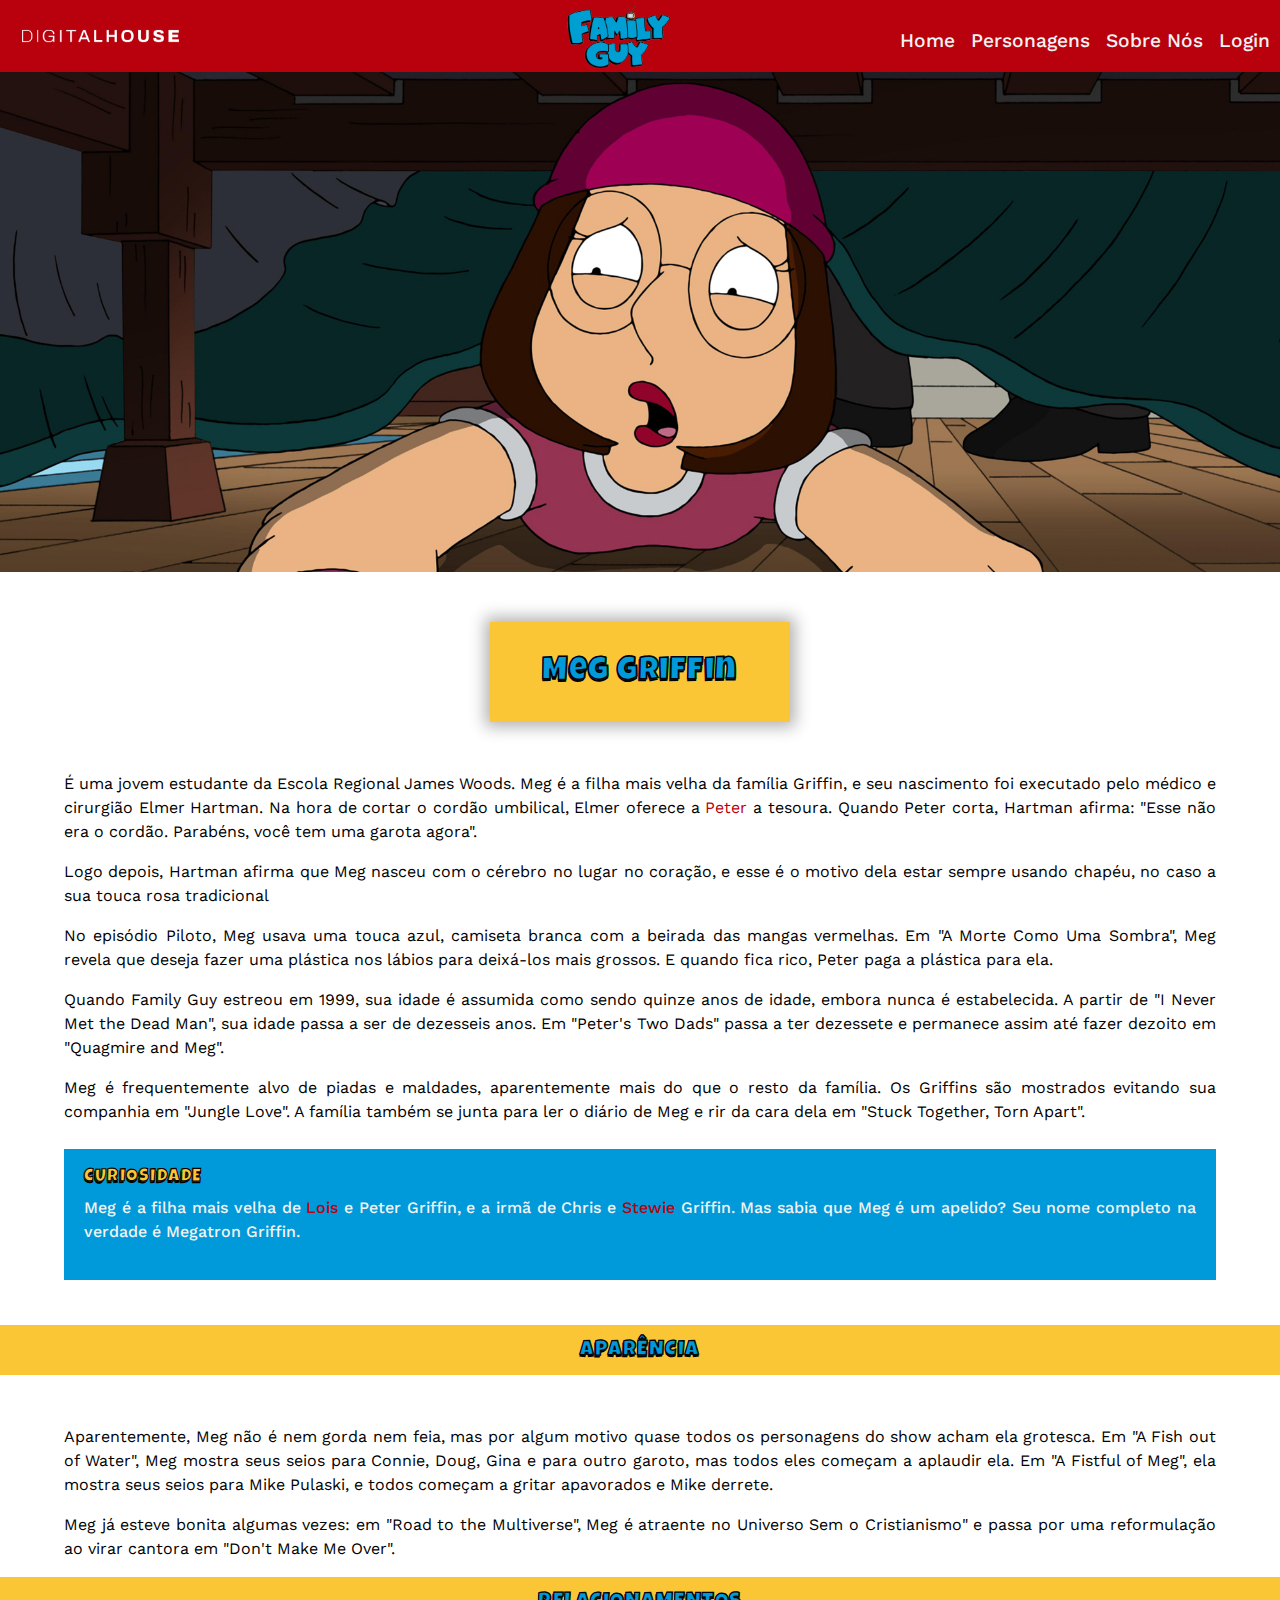
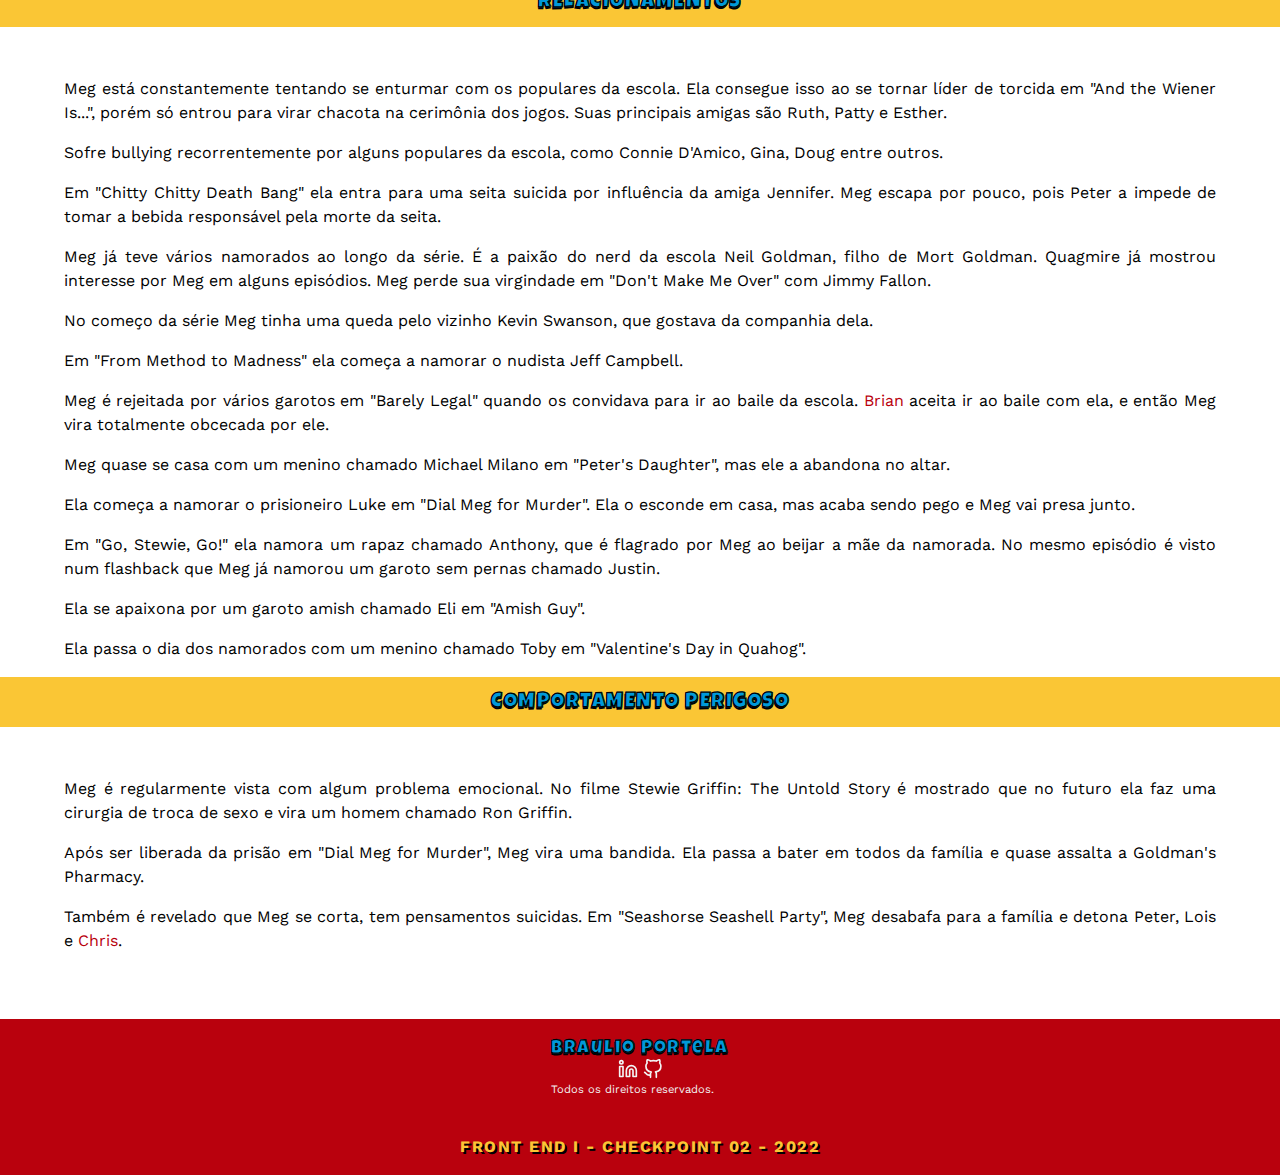
<file: meg_griffin.html>
<!DOCTYPE html>
<html lang="en">
  <head>
    <meta charset="UTF-8" />
    <meta http-equiv="X-UA-Compatible" content="IE=edge" />
    <meta
      name="viewport"
      content="user-scalable=no, initial-scale=1, maximum-scale=1, minimum-scale=1, width=device-width, height=device-height, target-densitydpi=device-dpi"
    />
    <link rel="stylesheet" href="./css/style.css" />
    <link rel="stylesheet" href="./css/desc_style.css" />
    <title>Meg Griffin | Front End - Checkpoint 02</title>
  </head>
  <body>
    <header>
      <img src="./img/dhlogo.png" alt="DH Logo" id="dh_logo" />
      <a href="index.html">
        <img
          src="./img/fg_logo.png"
          alt="Family Guy Logo"
          id="header_fg_logo_mobile"
      /></a>
      <a href="index.html">
        <img src="./img/fg_logo.png" alt="Family Guy Logo" id="header_fg_logo"
      /></a>
      <nav>
        <input type="checkbox" id="check" />
        <label for="check"
          ><svg
            class="ham"
            xmlns="http://www.w3.org/2000/svg"
            width="27"
            height="27"
            viewBox="0 0 27 27"
            fill="none"
          >
            <path
              d="M0.964286 4.95918H26.0357C26.5683 4.95918 27 4.46581 27 3.85714V1.10204C27 0.49337 26.5683 0 26.0357 0H0.964286C0.431699 0 0 0.49337 0 1.10204V3.85714C0 4.46581 0.431699 4.95918 0.964286 4.95918ZM0.964286 15.9796H26.0357C26.5683 15.9796 27 15.4862 27 14.8776V12.1224C27 11.5138 26.5683 11.0204 26.0357 11.0204H0.964286C0.431699 11.0204 0 11.5138 0 12.1224V14.8776C0 15.4862 0.431699 15.9796 0.964286 15.9796ZM0.964286 27H26.0357C26.5683 27 27 26.5066 27 25.898V23.1429C27 22.5342 26.5683 22.0408 26.0357 22.0408H0.964286C0.431699 22.0408 0 22.5342 0 23.1429V25.898C0 26.5066 0.431699 27 0.964286 27Z"
              fill="#F3F3F3"
            />
          </svg>
          <img src="./img/close_ham.png" class="closeham" alt="" />
        </label>
        <ul>
          <li><a href="index.html">Home</a></li>
          <li><a href="index.html#char">Personagens</a></li>
          <li><a href="about.html">Sobre Nós</a></li>
          <li><a href="login.html">Login</a></li>
        </ul>
      </nav>
    </header>
    <main>
      <div class="banner meg_griffin"></div>
      <section class="description">
        <div class="section_header"><h2>Meg Griffin</h2></div>
        <div class="section_text">
          <p>
            É uma jovem estudante da Escola Regional James Woods. Meg é a filha
            mais velha da família Griffin, e seu nascimento foi executado pelo
            médico e cirurgião Elmer Hartman. Na hora de cortar o cordão
            umbilical, Elmer oferece a
            <a class="description_link" href="peter_griffin.html">Peter</a> a
            tesoura. Quando Peter corta, Hartman afirma: "Esse não era o cordão.
            Parabéns, você tem uma garota agora".
          </p>
          <p>
            Logo depois, Hartman afirma que Meg nasceu com o cérebro no lugar no
            coração, e esse é o motivo dela estar sempre usando chapéu, no caso
            a sua touca rosa tradicional
          </p>
          <p>
            No episódio Piloto, Meg usava uma touca azul, camiseta branca com a
            beirada das mangas vermelhas. Em "A Morte Como Uma Sombra", Meg
            revela que deseja fazer uma plástica nos lábios para deixá-los mais
            grossos. E quando fica rico, Peter paga a plástica para ela.
          </p>
          <p>
            Quando Family Guy estreou em 1999, sua idade é assumida como sendo
            quinze anos de idade, embora nunca é estabelecida. A partir de "I
            Never Met the Dead Man", sua idade passa a ser de dezesseis anos. Em
            "Peter's Two Dads" passa a ter dezessete e permanece assim até fazer
            dezoito em "Quagmire and Meg".
          </p>
          <p>
            Meg é frequentemente alvo de piadas e maldades, aparentemente mais
            do que o resto da família. Os Griffins são mostrados evitando sua
            companhia em "Jungle Love". A família também se junta para ler o
            diário de Meg e rir da cara dela em "Stuck Together, Torn Apart".
          </p>
        </div>
      </section>
      <section class="curio">
        <h4>Curiosidade</h4>
        <p>
          Meg é a filha mais velha de
          <a class="description_link" href="lois_griffin.html">Lois</a> e Peter
          Griffin, e a irmã de Chris e
          <a class="description_link" href="stewie_griffin.html">Stewie</a>
          Griffin. Mas sabia que Meg é um apelido? Seu nome completo na verdade
          é Megatron Griffin.
        </p>
      </section>
      <section class="persona">
        <div class="section_header_persona"><h3>Aparência</h3></div>
        <div class="section_text">
          <p>
            Aparentemente, Meg não é nem gorda nem feia, mas por algum motivo
            quase todos os personagens do show acham ela grotesca. Em "A Fish
            out of Water", Meg mostra seus seios para Connie, Doug, Gina e para
            outro garoto, mas todos eles começam a aplaudir ela. Em "A Fistful
            of Meg", ela mostra seus seios para Mike Pulaski, e todos começam a
            gritar apavorados e Mike derrete.
          </p>
          <p>
            Meg já esteve bonita algumas vezes: em "Road to the Multiverse", Meg
            é atraente no Universo Sem o Cristianismo" e passa por uma
            reformulação ao virar cantora em "Don't Make Me Over".
          </p>
        </div>
      </section>
      <section class="relationship">
        <div class="section_header_relationship"><h3>Relacionamentos</h3></div>
        <div class="section_text">
          <p>
            Meg está constantemente tentando se enturmar com os populares da
            escola. Ela consegue isso ao se tornar líder de torcida em "And the
            Wiener Is...", porém só entrou para virar chacota na cerimônia dos
            jogos. Suas principais amigas são Ruth, Patty e Esther.
          </p>
          <p>
            Sofre bullying recorrentemente por alguns populares da escola, como
            Connie D'Amico, Gina, Doug entre outros.
          </p>
          <p>
            Em "Chitty Chitty Death Bang" ela entra para uma seita suicida por
            influência da amiga Jennifer. Meg escapa por pouco, pois Peter a
            impede de tomar a bebida responsável pela morte da seita.
          </p>
          <p>
            Meg já teve vários namorados ao longo da série. É a paixão do nerd
            da escola Neil Goldman, filho de Mort Goldman. Quagmire já mostrou
            interesse por Meg em alguns episódios. Meg perde sua virgindade em
            "Don't Make Me Over" com Jimmy Fallon.
          </p>
          <p>
            No começo da série Meg tinha uma queda pelo vizinho Kevin Swanson,
            que gostava da companhia dela.
          </p>
          <p>
            Em "From Method to Madness" ela começa a namorar o nudista Jeff
            Campbell.
          </p>
          <p>
            Meg é rejeitada por vários garotos em "Barely Legal" quando os
            convidava para ir ao baile da escola.
            <a class="description_link" href="./brian_griffin.html">Brian</a>
            aceita ir ao baile com ela, e então Meg vira totalmente obcecada por
            ele.
          </p>
          <p>
            Meg quase se casa com um menino chamado Michael Milano em "Peter's
            Daughter", mas ele a abandona no altar.
          </p>
          <p>
            Ela começa a namorar o prisioneiro Luke em "Dial Meg for Murder".
            Ela o esconde em casa, mas acaba sendo pego e Meg vai presa junto.
          </p>
          <p>
            Em "Go, Stewie, Go!" ela namora um rapaz chamado Anthony, que é
            flagrado por Meg ao beijar a mãe da namorada. No mesmo episódio é
            visto num flashback que Meg já namorou um garoto sem pernas chamado
            Justin.
          </p>
          <p>Ela se apaixona por um garoto amish chamado Eli em "Amish Guy".</p>
          <p>
            Ela passa o dia dos namorados com um menino chamado Toby em
            "Valentine's Day in Quahog".
          </p>
        </div>
      </section>
      <section class="health">
        <div class="section_header_health"><h3>Comportamento Perigoso</h3></div>
        <div class="section_text">
          <p>
            Meg é regularmente vista com algum problema emocional. No filme
            Stewie Griffin: The Untold Story é mostrado que no futuro ela faz
            uma cirurgia de troca de sexo e vira um homem chamado Ron Griffin.
          </p>
          <p>
            Após ser liberada da prisão em "Dial Meg for Murder", Meg vira uma
            bandida. Ela passa a bater em todos da família e quase assalta a
            Goldman's Pharmacy.
          </p>
          <p>
            Também é revelado que Meg se corta, tem pensamentos suicidas. Em
            "Seashorse Seashell Party", Meg desabafa para a família e detona
            Peter, Lois e
            <a class="description_link" href="chris_griffin.html">Chris</a>.
          </p>
        </div>
      </section>
    </main>
    <footer>
      <div class="footer_container">

          <div class="footer_description">
            <div class="student">
              <h3>Braulio Portela</h3>
              <div class="social__links">
                <a
                  href="https://www.linkedin.com/in/braulio-portela-699603228/"
                >
                  <svg
                    xmlns="http://www.w3.org/2000/svg"
                    role="img"
                    viewBox="0 0 24 24"
                    fill="none"
                    stroke="currentColor"
                    stroke-width="2"
                    stroke-linecap="round"
                    stroke-linejoin="round"
                    class="feather feather-linkedin"
                  >
                    <title>LinkedIn</title>
                    <path
                      d="M16 8a6 6 0 0 1 6 6v7h-4v-7a2 2 0 0 0-2-2 2 2 0 0 0-2 2v7h-4v-7a6 6 0 0 1 6-6z"
                    ></path>
                    <rect x="2" y="9" width="4" height="12"></rect>
                    <circle cx="4" cy="4" r="2"></circle></svg
                ></a>
                <a href="https://github.com/braulioportela79">
                  <svg
                    xmlns="http://www.w3.org/2000/svg"
                    role="img"
                    viewBox="0 0 24 24"
                    fill="none"
                    stroke="currentColor"
                    stroke-width="2"
                    stroke-linecap="round"
                    stroke-linejoin="round"
                    class="feather feather-github"
                  >
                    <title>GitHub</title>
                    <path
                      d="M9 19c-5 1.5-5-2.5-7-3m14 6v-3.87a3.37 3.37 0 0 0-.94-2.61c3.14-.35 6.44-1.54 6.44-7A5.44 5.44 0 0 0 20 4.77 5.07 5.07 0 0 0 19.91 1S18.73.65 16 2.48a13.38 13.38 0 0 0-7 0C6.27.65 5.09 1 5.09 1A5.07 5.07 0 0 0 5 4.77a5.44 5.44 0 0 0-1.5 3.78c0 5.42 3.3 6.61 6.44 7A3.37 3.37 0 0 0 9 18.13V22"
                    ></path></svg
                ></a>
              </div>
            </div>
            <p>Todos os direitos reservados.</p>
          </div>

   

      </div>
      <h4>Front End I - Checkpoint 02 - 2022</h4>
    </footer>
  </body>
</html>
</file>
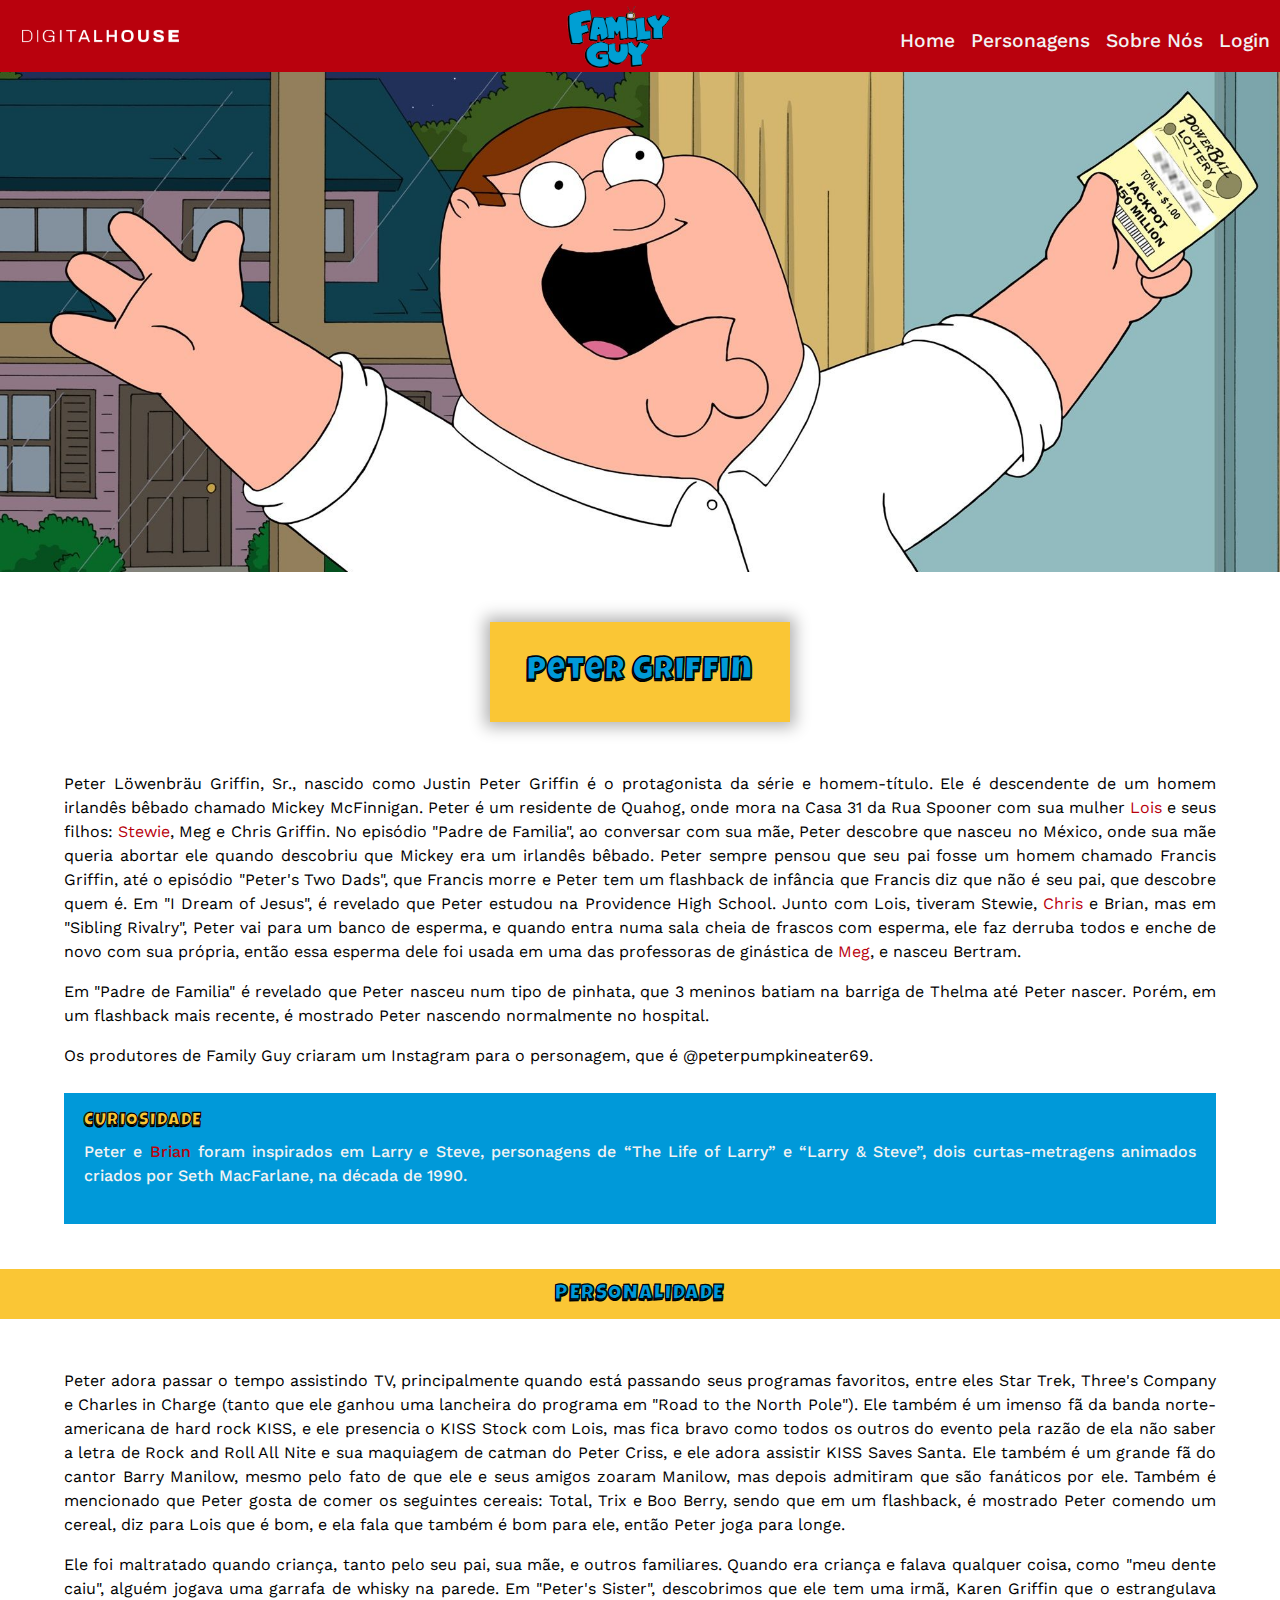
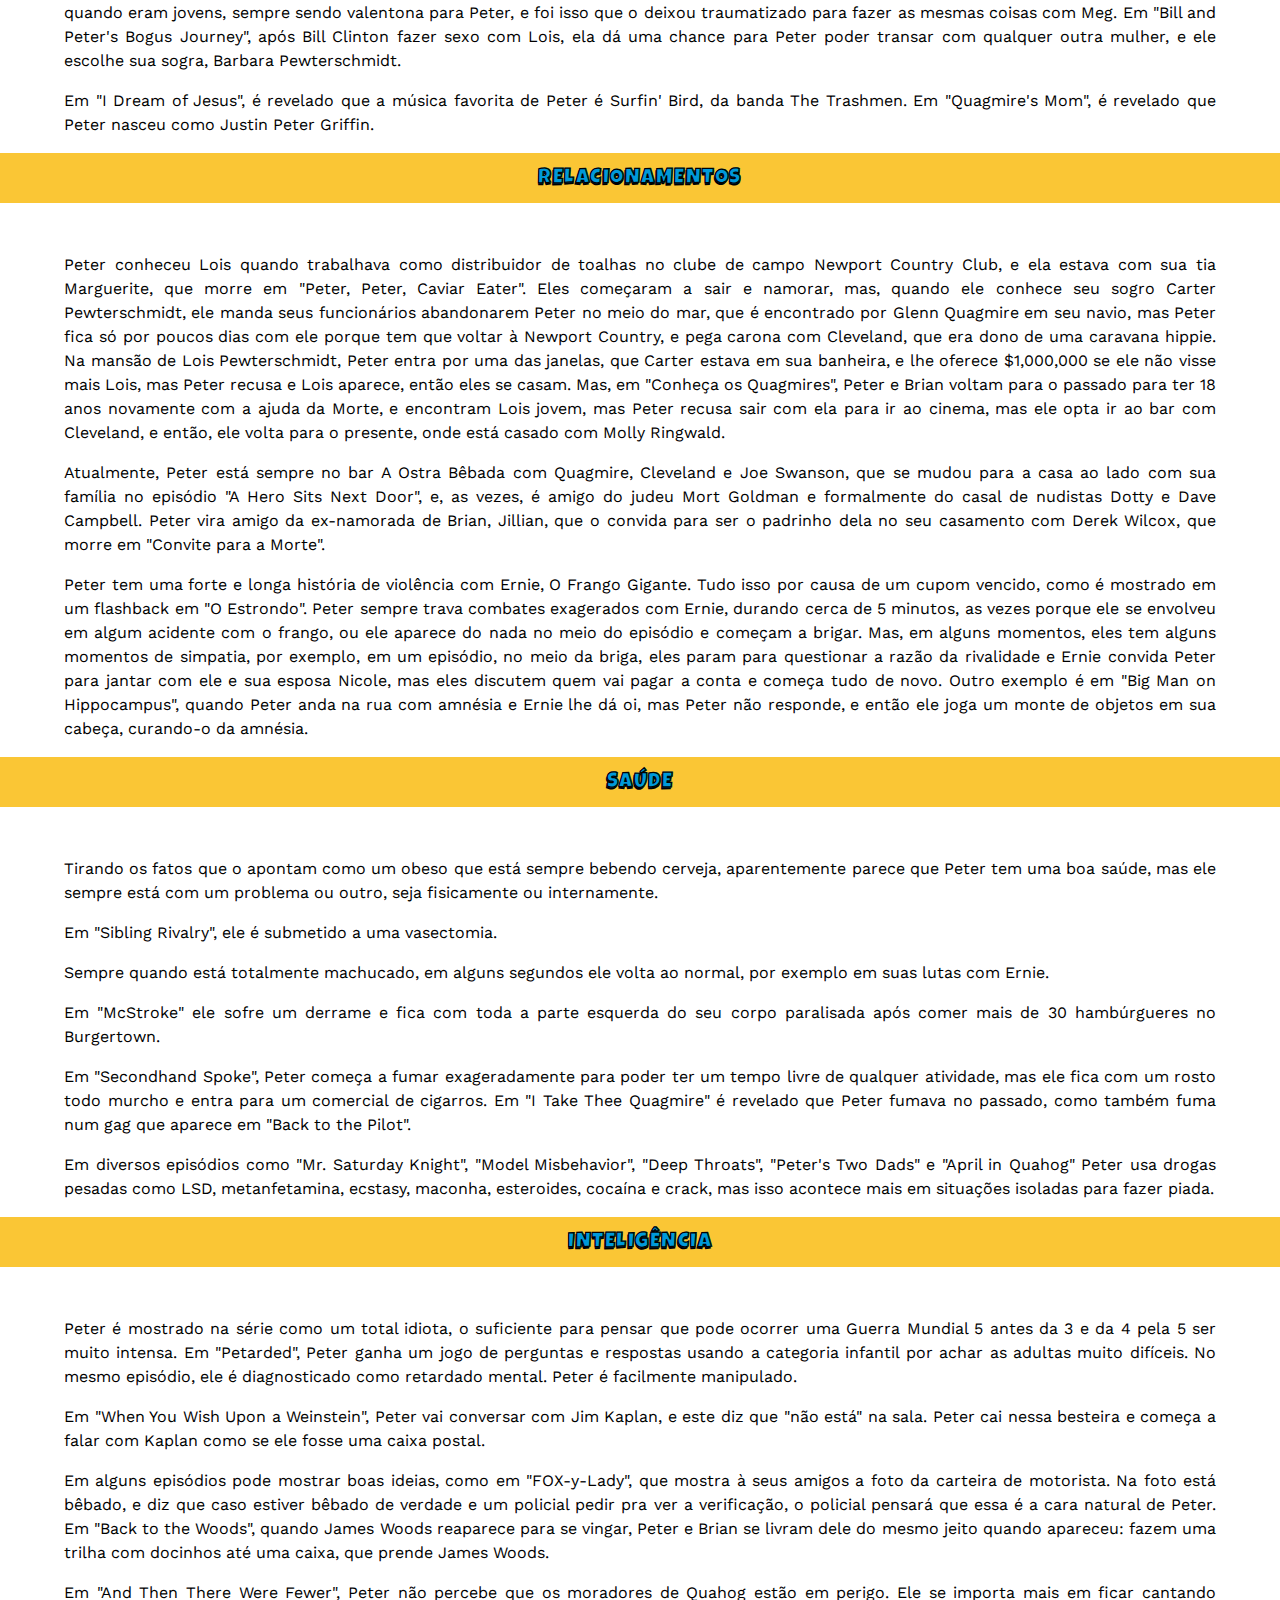
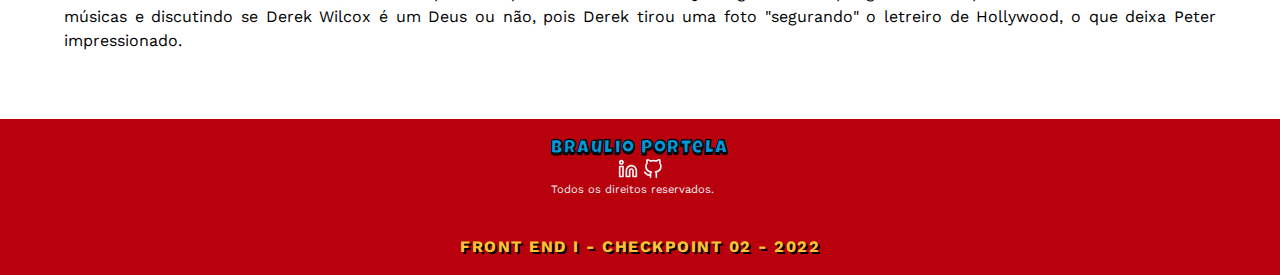
<file: peter_griffin.html>
<!DOCTYPE html>
<html lang="en">
  <head>
    <meta charset="UTF-8" />
    <meta http-equiv="X-UA-Compatible" content="IE=edge" />
    <meta
      name="viewport"
      content="user-scalable=no, initial-scale=1, maximum-scale=1, minimum-scale=1, width=device-width, height=device-height, target-densitydpi=device-dpi"
    />
    <link rel="stylesheet" href="./css/style.css" />
    <link rel="stylesheet" href="./css/desc_style.css" />
    <title>Petter Griffin | Front End - Checkpoint 02</title>
  </head>
  <body>
    <header>
      <img src="./img/dhlogo.png" alt="DH Logo" id="dh_logo" />
      <a href="index.html">
        <img
          src="./img/fg_logo.png"
          alt="Family Guy Logo"
          id="header_fg_logo_mobile"
      /></a>
      <a href="index.html">
        <img src="./img/fg_logo.png" alt="Family Guy Logo" id="header_fg_logo"
      /></a>
      <nav>
        <input type="checkbox" id="check" />
        <label for="check"
          ><svg
            class="ham"
            xmlns="http://www.w3.org/2000/svg"
            width="27"
            height="27"
            viewBox="0 0 27 27"
            fill="none"
          >
            <path
              d="M0.964286 4.95918H26.0357C26.5683 4.95918 27 4.46581 27 3.85714V1.10204C27 0.49337 26.5683 0 26.0357 0H0.964286C0.431699 0 0 0.49337 0 1.10204V3.85714C0 4.46581 0.431699 4.95918 0.964286 4.95918ZM0.964286 15.9796H26.0357C26.5683 15.9796 27 15.4862 27 14.8776V12.1224C27 11.5138 26.5683 11.0204 26.0357 11.0204H0.964286C0.431699 11.0204 0 11.5138 0 12.1224V14.8776C0 15.4862 0.431699 15.9796 0.964286 15.9796ZM0.964286 27H26.0357C26.5683 27 27 26.5066 27 25.898V23.1429C27 22.5342 26.5683 22.0408 26.0357 22.0408H0.964286C0.431699 22.0408 0 22.5342 0 23.1429V25.898C0 26.5066 0.431699 27 0.964286 27Z"
              fill="#F3F3F3"
            />
          </svg>
          <img src="./img/close_ham.png" class="closeham" alt="" />
        </label>
        <ul>
          <li><a href="index.html">Home</a></li>
          <li><a href="index.html#char">Personagens</a></li>
          <li><a href="about.html">Sobre Nós</a></li>
          <li><a href="login.html">Login</a></li>
        </ul>
      </nav>
    </header>
    <main>
      <div class="banner peter_griffin"></div>
      <section class="description">
        <div class="section_header"><h2>Peter Griffin</h2></div>
        <div class="section_text">
          <p>
            Peter Löwenbräu Griffin, Sr., nascido como Justin Peter Griffin é o
            protagonista da série e homem-título. Ele é descendente de um homem
            irlandês bêbado chamado Mickey McFinnigan. Peter é um residente de
            Quahog, onde mora na Casa 31 da Rua Spooner com sua mulher
            <a class="description_link" href="lois_griffin.html">Lois</a> e seus
            filhos:
            <a class="description_link" href="stewie_griffin.html">Stewie</a>,
            Meg e Chris Griffin. No episódio "Padre de Familia", ao conversar
            com sua mãe, Peter descobre que nasceu no México, onde sua mãe
            queria abortar ele quando descobriu que Mickey era um irlandês
            bêbado. Peter sempre pensou que seu pai fosse um homem chamado
            Francis Griffin, até o episódio "Peter's Two Dads", que Francis
            morre e Peter tem um flashback de infância que Francis diz que não é
            seu pai, que descobre quem é. Em "I Dream of Jesus", é revelado que
            Peter estudou na Providence High School. Junto com Lois, tiveram
            Stewie,
            <a class="description_link" href="chris_griffin.html">Chris</a> e
            Brian, mas em "Sibling Rivalry", Peter vai para um banco de esperma,
            e quando entra numa sala cheia de frascos com esperma, ele faz
            derruba todos e enche de novo com sua própria, então essa esperma
            dele foi usada em uma das professoras de ginástica de
            <a class="description_link" href="meg_griffin.html">Meg</a>, e
            nasceu Bertram.
          </p>
          <p>
            Em "Padre de Familia" é revelado que Peter nasceu num tipo de
            pinhata, que 3 meninos batiam na barriga de Thelma até Peter nascer.
            Porém, em um flashback mais recente, é mostrado Peter nascendo
            normalmente no hospital.
          </p>
          <p>
            Os produtores de Family Guy criaram um Instagram para o personagem,
            que é @peterpumpkineater69.
          </p>
        </div>
      </section>
      <section class="curio">
        <h4>Curiosidade</h4>
        <p>
          Peter e
          <a class="description_link" href="./brian_griffin.html">Brian</a>
          foram inspirados em Larry e Steve, personagens de “The Life of Larry”
          e “Larry & Steve”, dois curtas-metragens animados criados por Seth
          MacFarlane, na década de 1990.
        </p>
      </section>
      <section class="persona">
        <div class="section_header_persona"><h3>Personalidade</h3></div>
        <div class="section_text">
          <p>
            Peter adora passar o tempo assistindo TV, principalmente quando está
            passando seus programas favoritos, entre eles Star Trek, Three's
            Company e Charles in Charge (tanto que ele ganhou uma lancheira do
            programa em "Road to the North Pole"). Ele também é um imenso fã da
            banda norte-americana de hard rock KISS, e ele presencia o KISS
            Stock com Lois, mas fica bravo como todos os outros do evento pela
            razão de ela não saber a letra de Rock and Roll All Nite e sua
            maquiagem de catman do Peter Criss, e ele adora assistir KISS Saves
            Santa. Ele também é um grande fã do cantor Barry Manilow, mesmo pelo
            fato de que ele e seus amigos zoaram Manilow, mas depois admitiram
            que são fanáticos por ele. Também é mencionado que Peter gosta de
            comer os seguintes cereais: Total, Trix e Boo Berry, sendo que em um
            flashback, é mostrado Peter comendo um cereal, diz para Lois que é
            bom, e ela fala que também é bom para ele, então Peter joga para
            longe.
          </p>
          <p>
            Ele foi maltratado quando criança, tanto pelo seu pai, sua mãe, e
            outros familiares. Quando era criança e falava qualquer coisa, como
            "meu dente caiu", alguém jogava uma garrafa de whisky na parede. Em
            "Peter's Sister", descobrimos que ele tem uma irmã, Karen Griffin
            que o estrangulava quando eram jovens, sempre sendo valentona para
            Peter, e foi isso que o deixou traumatizado para fazer as mesmas
            coisas com Meg. Em "Bill and Peter's Bogus Journey", após Bill
            Clinton fazer sexo com Lois, ela dá uma chance para Peter poder
            transar com qualquer outra mulher, e ele escolhe sua sogra, Barbara
            Pewterschmidt.
          </p>
          <p>
            Em "I Dream of Jesus", é revelado que a música favorita de Peter é
            Surfin' Bird, da banda The Trashmen. Em "Quagmire's Mom", é revelado
            que Peter nasceu como Justin Peter Griffin.
          </p>
        </div>
      </section>
      <section class="relationship">
        <div class="section_header_relationship"><h3>Relacionamentos</h3></div>
        <div class="section_text">
          <p>
            Peter conheceu Lois quando trabalhava como distribuidor de toalhas
            no clube de campo Newport Country Club, e ela estava com sua tia
            Marguerite, que morre em "Peter, Peter, Caviar Eater". Eles
            começaram a sair e namorar, mas, quando ele conhece seu sogro Carter
            Pewterschmidt, ele manda seus funcionários abandonarem Peter no meio
            do mar, que é encontrado por Glenn Quagmire em seu navio, mas Peter
            fica só por poucos dias com ele porque tem que voltar à Newport
            Country, e pega carona com Cleveland, que era dono de uma caravana
            hippie. Na mansão de Lois Pewterschmidt, Peter entra por uma das
            janelas, que Carter estava em sua banheira, e lhe oferece $1,000,000
            se ele não visse mais Lois, mas Peter recusa e Lois aparece, então
            eles se casam. Mas, em "Conheça os Quagmires", Peter e Brian voltam
            para o passado para ter 18 anos novamente com a ajuda da Morte, e
            encontram Lois jovem, mas Peter recusa sair com ela para ir ao
            cinema, mas ele opta ir ao bar com Cleveland, e então, ele volta
            para o presente, onde está casado com Molly Ringwald.
          </p>
          <p>
            Atualmente, Peter está sempre no bar A Ostra Bêbada com Quagmire,
            Cleveland e Joe Swanson, que se mudou para a casa ao lado com sua
            família no episódio "A Hero Sits Next Door", e, as vezes, é amigo do
            judeu Mort Goldman e formalmente do casal de nudistas Dotty e Dave
            Campbell. Peter vira amigo da ex-namorada de Brian, Jillian, que o
            convida para ser o padrinho dela no seu casamento com Derek Wilcox,
            que morre em "Convite para a Morte".
          </p>
          <p>
            Peter tem uma forte e longa história de violência com Ernie, O
            Frango Gigante. Tudo isso por causa de um cupom vencido, como é
            mostrado em um flashback em "O Estrondo". Peter sempre trava
            combates exagerados com Ernie, durando cerca de 5 minutos, as vezes
            porque ele se envolveu em algum acidente com o frango, ou ele
            aparece do nada no meio do episódio e começam a brigar. Mas, em
            alguns momentos, eles tem alguns momentos de simpatia, por exemplo,
            em um episódio, no meio da briga, eles param para questionar a razão
            da rivalidade e Ernie convida Peter para jantar com ele e sua esposa
            Nicole, mas eles discutem quem vai pagar a conta e começa tudo de
            novo. Outro exemplo é em "Big Man on Hippocampus", quando Peter anda
            na rua com amnésia e Ernie lhe dá oi, mas Peter não responde, e
            então ele joga um monte de objetos em sua cabeça, curando-o da
            amnésia.
          </p>
        </div>
      </section>
      <section class="health">
        <div class="section_header_health"><h3>Saúde</h3></div>
        <div class="section_text">
          <p>
            Tirando os fatos que o apontam como um obeso que está sempre bebendo
            cerveja, aparentemente parece que Peter tem uma boa saúde, mas ele
            sempre está com um problema ou outro, seja fisicamente ou
            internamente.
          </p>
          <p>Em "Sibling Rivalry", ele é submetido a uma vasectomia.</p>
          <p>
            Sempre quando está totalmente machucado, em alguns segundos ele
            volta ao normal, por exemplo em suas lutas com Ernie.
          </p>
          <p>
            Em "McStroke" ele sofre um derrame e fica com toda a parte esquerda
            do seu corpo paralisada após comer mais de 30 hambúrgueres no
            Burgertown.
          </p>
          <p>
            Em "Secondhand Spoke", Peter começa a fumar exageradamente para
            poder ter um tempo livre de qualquer atividade, mas ele fica com um
            rosto todo murcho e entra para um comercial de cigarros. Em "I Take
            Thee Quagmire" é revelado que Peter fumava no passado, como também
            fuma num gag que aparece em "Back to the Pilot".
          </p>
          <p>
            Em diversos episódios como "Mr. Saturday Knight", "Model
            Misbehavior", "Deep Throats", "Peter's Two Dads" e "April in Quahog"
            Peter usa drogas pesadas como LSD, metanfetamina, ecstasy, maconha,
            esteroides, cocaína e crack, mas isso acontece mais em situações
            isoladas para fazer piada.
          </p>
        </div>
      </section>
      <section class="intelligence">
        <div class="section_header_intelligence"><h3>Inteligência</h3></div>
        <div class="section_text">
          <p>
            Peter é mostrado na série como um total idiota, o suficiente para
            pensar que pode ocorrer uma Guerra Mundial 5 antes da 3 e da 4 pela
            5 ser muito intensa. Em "Petarded", Peter ganha um jogo de perguntas
            e respostas usando a categoria infantil por achar as adultas muito
            difíceis. No mesmo episódio, ele é diagnosticado como retardado
            mental. Peter é facilmente manipulado.
          </p>
          <p>
            Em "When You Wish Upon a Weinstein", Peter vai conversar com Jim
            Kaplan, e este diz que "não está" na sala. Peter cai nessa besteira
            e começa a falar com Kaplan como se ele fosse uma caixa postal.
          </p>
          <p>
            Em alguns episódios pode mostrar boas ideias, como em "FOX-y-Lady",
            que mostra à seus amigos a foto da carteira de motorista. Na foto
            está bêbado, e diz que caso estiver bêbado de verdade e um policial
            pedir pra ver a verificação, o policial pensará que essa é a cara
            natural de Peter. Em "Back to the Woods", quando James Woods
            reaparece para se vingar, Peter e Brian se livram dele do mesmo
            jeito quando apareceu: fazem uma trilha com docinhos até uma caixa,
            que prende James Woods.
          </p>
          <p>
            Em "And Then There Were Fewer", Peter não percebe que os moradores
            de Quahog estão em perigo. Ele se importa mais em ficar cantando
            músicas e discutindo se Derek Wilcox é um Deus ou não, pois Derek
            tirou uma foto "segurando" o letreiro de Hollywood, o que deixa
            Peter impressionado.
          </p>
        </div>
      </section>
    </main>
    <footer>
      <div class="footer_container">

          <div class="footer_description">
            <div class="student">
              <h3>Braulio Portela</h3>
              <div class="social__links">
                <a
                  href="https://www.linkedin.com/in/braulio-portela-699603228/"
                >
                  <svg
                    xmlns="http://www.w3.org/2000/svg"
                    role="img"
                    viewBox="0 0 24 24"
                    fill="none"
                    stroke="currentColor"
                    stroke-width="2"
                    stroke-linecap="round"
                    stroke-linejoin="round"
                    class="feather feather-linkedin"
                  >
                    <title>LinkedIn</title>
                    <path
                      d="M16 8a6 6 0 0 1 6 6v7h-4v-7a2 2 0 0 0-2-2 2 2 0 0 0-2 2v7h-4v-7a6 6 0 0 1 6-6z"
                    ></path>
                    <rect x="2" y="9" width="4" height="12"></rect>
                    <circle cx="4" cy="4" r="2"></circle></svg
                ></a>
                <a href="https://github.com/braulioportela79">
                  <svg
                    xmlns="http://www.w3.org/2000/svg"
                    role="img"
                    viewBox="0 0 24 24"
                    fill="none"
                    stroke="currentColor"
                    stroke-width="2"
                    stroke-linecap="round"
                    stroke-linejoin="round"
                    class="feather feather-github"
                  >
                    <title>GitHub</title>
                    <path
                      d="M9 19c-5 1.5-5-2.5-7-3m14 6v-3.87a3.37 3.37 0 0 0-.94-2.61c3.14-.35 6.44-1.54 6.44-7A5.44 5.44 0 0 0 20 4.77 5.07 5.07 0 0 0 19.91 1S18.73.65 16 2.48a13.38 13.38 0 0 0-7 0C6.27.65 5.09 1 5.09 1A5.07 5.07 0 0 0 5 4.77a5.44 5.44 0 0 0-1.5 3.78c0 5.42 3.3 6.61 6.44 7A3.37 3.37 0 0 0 9 18.13V22"
                    ></path></svg
                ></a>
              </div>
            </div>
            <p>Todos os direitos reservados.</p>
          </div>

   

      </div>
      <h4>Front End I - Checkpoint 02 - 2022</h4>
    </footer>
  </body>
</html>
</file>
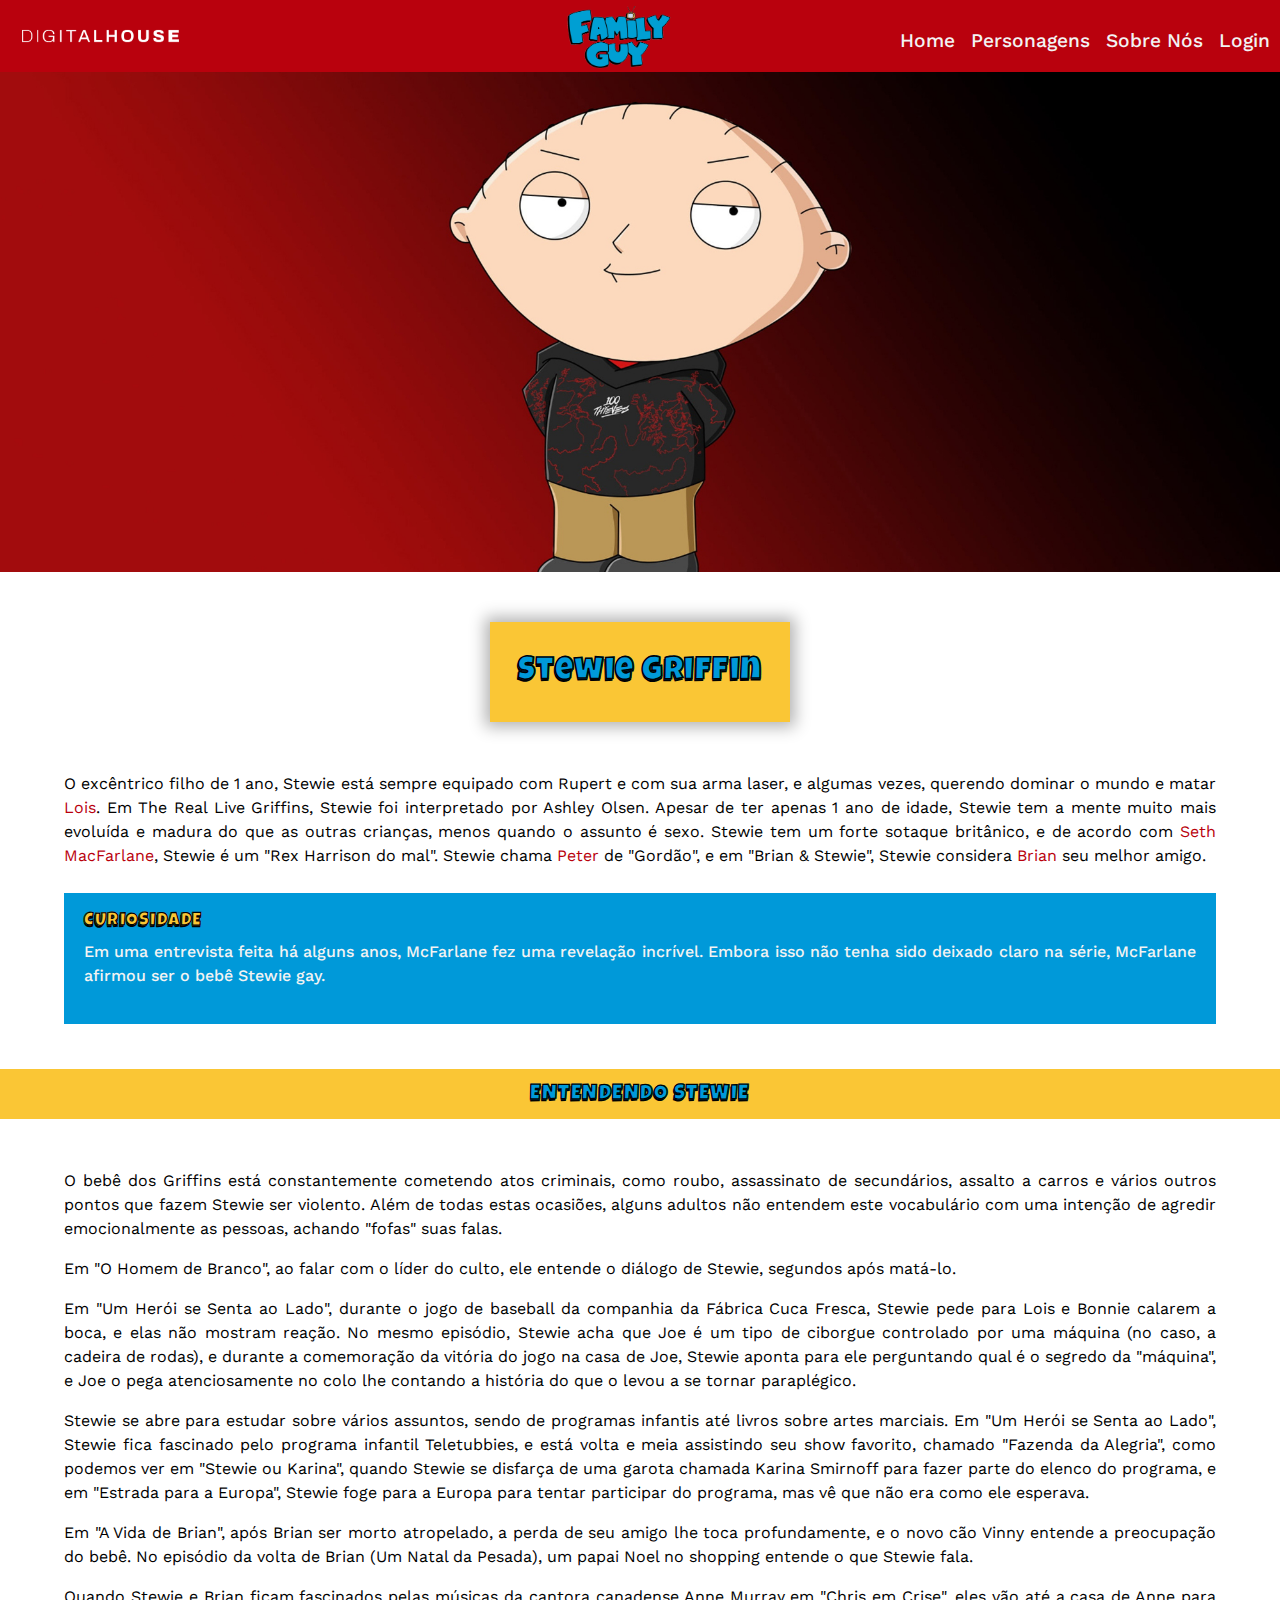
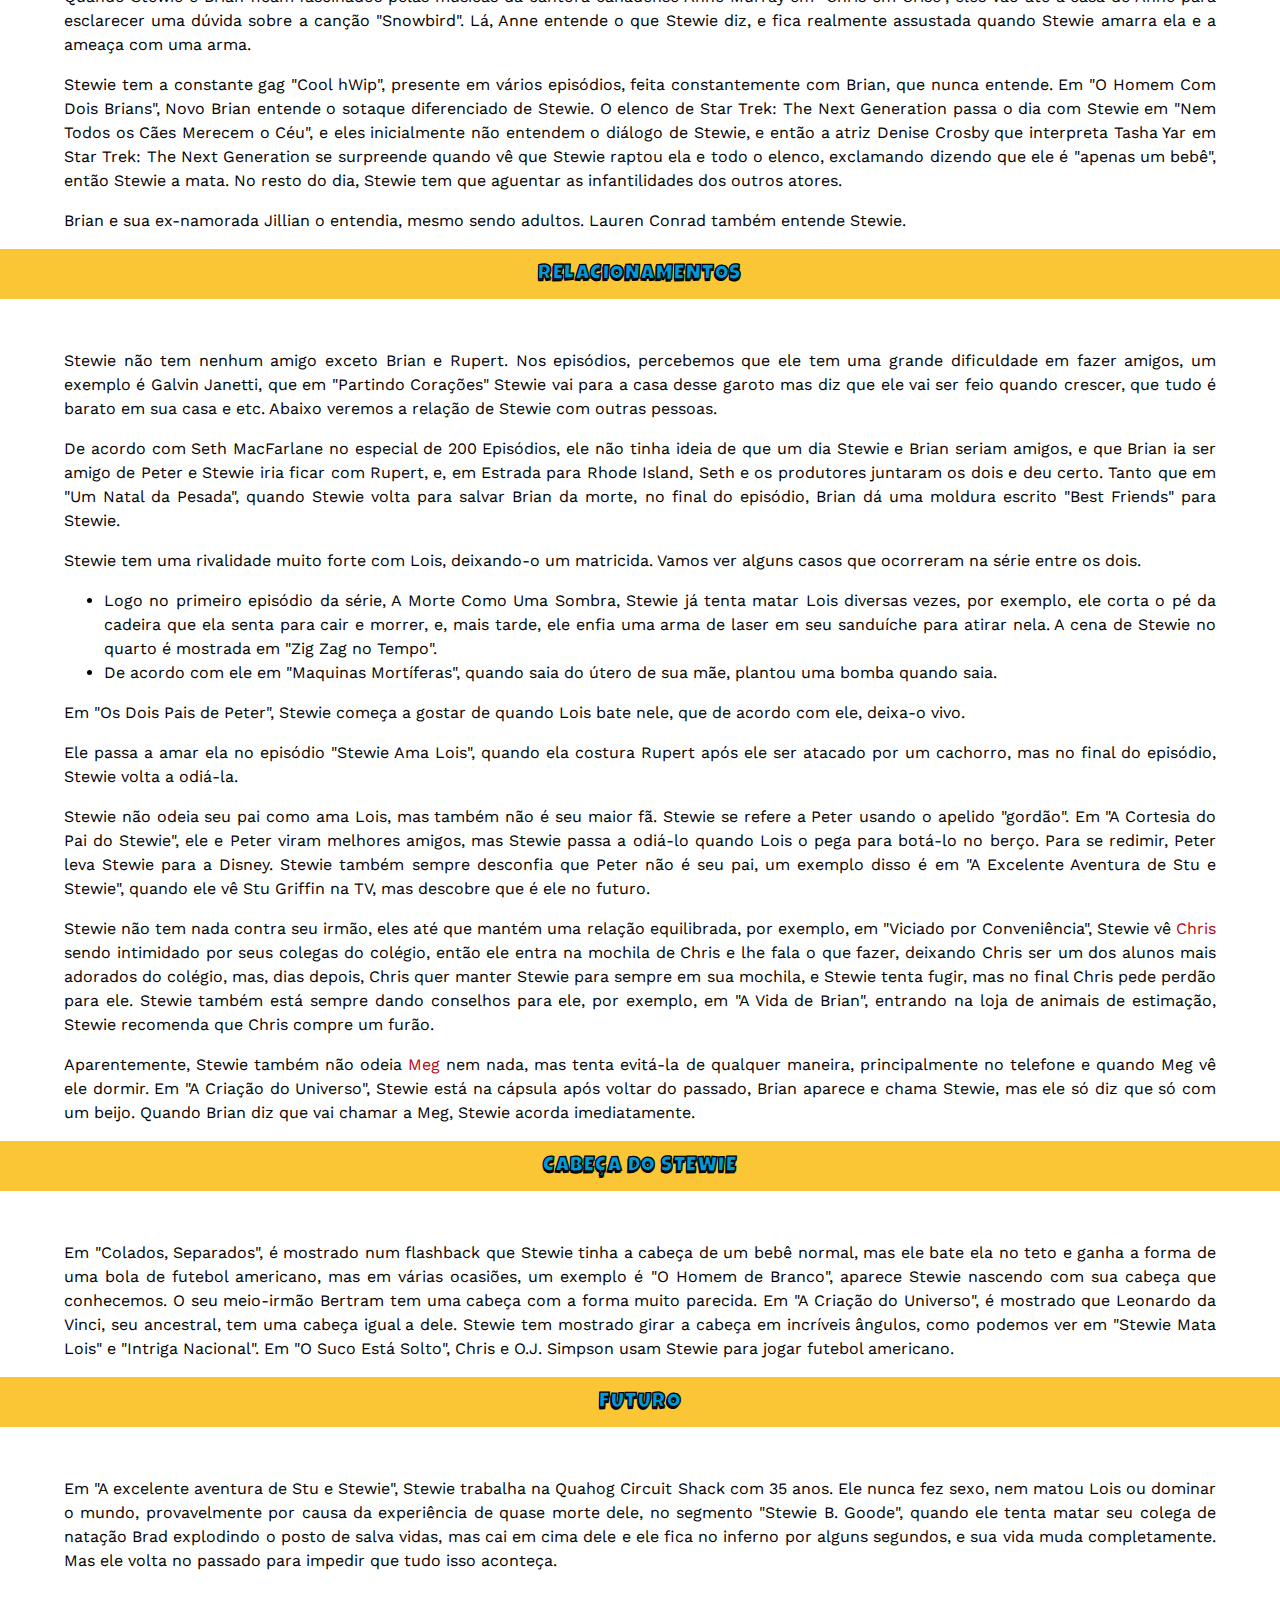
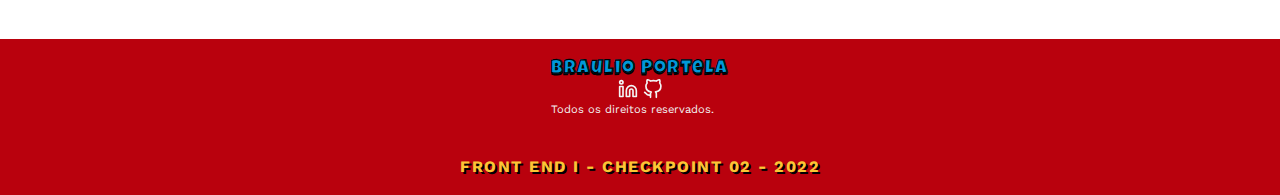
<file: stewie_griffin.html>
<!DOCTYPE html>
<html lang="en">
  <head>
    <meta charset="UTF-8" />
    <meta http-equiv="X-UA-Compatible" content="IE=edge" />
    <meta
      name="viewport"
      content="user-scalable=no, initial-scale=1, maximum-scale=1, minimum-scale=1, width=device-width, height=device-height, target-densitydpi=device-dpi"
    />
    <link rel="stylesheet" href="./css/style.css" />
    <link rel="stylesheet" href="./css/desc_style.css" />
    <title>Stewie Griffin | Front End - Checkpoint 02</title>
  </head>
  <body>
    <header>
      <img src="./img/dhlogo.png" alt="DH Logo" id="dh_logo" />
      <a href="index.html">
        <img
          src="./img/fg_logo.png"
          alt="Family Guy Logo"
          id="header_fg_logo_mobile"
      /></a>
      <a href="index.html">
        <img src="./img/fg_logo.png" alt="Family Guy Logo" id="header_fg_logo"
      /></a>
      <nav>
        <input type="checkbox" id="check" />
        <label for="check"
          ><svg
            class="ham"
            xmlns="http://www.w3.org/2000/svg"
            width="27"
            height="27"
            viewBox="0 0 27 27"
            fill="none"
          >
            <path
              d="M0.964286 4.95918H26.0357C26.5683 4.95918 27 4.46581 27 3.85714V1.10204C27 0.49337 26.5683 0 26.0357 0H0.964286C0.431699 0 0 0.49337 0 1.10204V3.85714C0 4.46581 0.431699 4.95918 0.964286 4.95918ZM0.964286 15.9796H26.0357C26.5683 15.9796 27 15.4862 27 14.8776V12.1224C27 11.5138 26.5683 11.0204 26.0357 11.0204H0.964286C0.431699 11.0204 0 11.5138 0 12.1224V14.8776C0 15.4862 0.431699 15.9796 0.964286 15.9796ZM0.964286 27H26.0357C26.5683 27 27 26.5066 27 25.898V23.1429C27 22.5342 26.5683 22.0408 26.0357 22.0408H0.964286C0.431699 22.0408 0 22.5342 0 23.1429V25.898C0 26.5066 0.431699 27 0.964286 27Z"
              fill="#F3F3F3"
            />
          </svg>
          <img src="./img/close_ham.png" class="closeham" alt="" />
        </label>
        <ul>
          <li><a href="index.html">Home</a></li>
          <li><a href="index.html#char">Personagens</a></li>
          <li><a href="about.html">Sobre Nós</a></li>
          <li><a href="login.html">Login</a></li>
        </ul>
      </nav>
    </header>
    <main>
      <div class="banner stewie_griffin"></div>
      <section class="description">
        <div class="section_header"><h2>Stewie Griffin</h2></div>
        <div class="section_text">
          <p>
            O excêntrico filho de 1 ano, Stewie está sempre equipado com Rupert
            e com sua arma laser, e algumas vezes, querendo dominar o mundo e
            matar <a class="description_link" href="lois_griffin.html">Lois</a>.
            Em The Real Live Griffins, Stewie foi interpretado por Ashley Olsen.
            Apesar de ter apenas 1 ano de idade, Stewie tem a mente muito mais
            evoluída e madura do que as outras crianças, menos quando o assunto
            é sexo. Stewie tem um forte sotaque britânico, e de acordo com
            <a
              class="description_link"
              href="https://pt.wikipedia.org/wiki/Seth_MacFarlane"
              target="blank"
              >Seth MacFarlane</a
            >, Stewie é um "Rex Harrison do mal". Stewie chama
            <a class="description_link" href="peter_griffin.html">Peter</a> de
            "Gordão", e em "Brian & Stewie", Stewie considera
            <a class="description_link" href="./brian_griffin.html">Brian</a>
            seu melhor amigo.
          </p>
        </div>
      </section>
      <section class="curio">
        <h4>Curiosidade</h4>
        <p>
          Em uma entrevista feita há alguns anos, McFarlane fez uma revelação
          incrível. Embora isso não tenha sido deixado claro na série, McFarlane
          afirmou ser o bebê Stewie gay.
        </p>
      </section>
      <section class="persona">
        <div class="section_header_persona"><h3>Entendendo Stewie</h3></div>
        <div class="section_text">
          <p>
            O bebê dos Griffins está constantemente cometendo atos criminais,
            como roubo, assassinato de secundários, assalto a carros e vários
            outros pontos que fazem Stewie ser violento. Além de todas estas
            ocasiões, alguns adultos não entendem este vocabulário com uma
            intenção de agredir emocionalmente as pessoas, achando "fofas" suas
            falas.
          </p>
          <p>
            Em "O Homem de Branco", ao falar com o líder do culto, ele entende o
            diálogo de Stewie, segundos após matá-lo.
          </p>
          <p>
            Em "Um Herói se Senta ao Lado", durante o jogo de baseball da
            companhia da Fábrica Cuca Fresca, Stewie pede para Lois e Bonnie
            calarem a boca, e elas não mostram reação. No mesmo episódio, Stewie
            acha que Joe é um tipo de ciborgue controlado por uma máquina (no
            caso, a cadeira de rodas), e durante a comemoração da vitória do
            jogo na casa de Joe, Stewie aponta para ele perguntando qual é o
            segredo da "máquina", e Joe o pega atenciosamente no colo lhe
            contando a história do que o levou a se tornar paraplégico.
          </p>
          <p>
            Stewie se abre para estudar sobre vários assuntos, sendo de
            programas infantis até livros sobre artes marciais. Em "Um Herói se
            Senta ao Lado", Stewie fica fascinado pelo programa infantil
            Teletubbies, e está volta e meia assistindo seu show favorito,
            chamado "Fazenda da Alegria", como podemos ver em "Stewie ou
            Karina", quando Stewie se disfarça de uma garota chamada Karina
            Smirnoff para fazer parte do elenco do programa, e em "Estrada para
            a Europa", Stewie foge para a Europa para tentar participar do
            programa, mas vê que não era como ele esperava.
          </p>
          <p>
            Em "A Vida de Brian", após Brian ser morto atropelado, a perda de
            seu amigo lhe toca profundamente, e o novo cão Vinny entende a
            preocupação do bebê. No episódio da volta de Brian (Um Natal da
            Pesada), um papai Noel no shopping entende o que Stewie fala.
          </p>
          <p>
            Quando Stewie e Brian ficam fascinados pelas músicas da cantora
            canadense Anne Murray em "Chris em Crise", eles vão até a casa de
            Anne para esclarecer uma dúvida sobre a canção "Snowbird". Lá, Anne
            entende o que Stewie diz, e fica realmente assustada quando Stewie
            amarra ela e a ameaça com uma arma.
          </p>
          <p>
            Stewie tem a constante gag "Cool hWip", presente em vários
            episódios, feita constantemente com Brian, que nunca entende. Em "O
            Homem Com Dois Brians", Novo Brian entende o sotaque diferenciado de
            Stewie. O elenco de Star Trek: The Next Generation passa o dia com
            Stewie em "Nem Todos os Cães Merecem o Céu", e eles inicialmente não
            entendem o diálogo de Stewie, e então a atriz Denise Crosby que
            interpreta Tasha Yar em Star Trek: The Next Generation se surpreende
            quando vê que Stewie raptou ela e todo o elenco, exclamando dizendo
            que ele é "apenas um bebê", então Stewie a mata. No resto do dia,
            Stewie tem que aguentar as infantilidades dos outros atores.
          </p>
          <p>
            Brian e sua ex-namorada Jillian o entendia, mesmo sendo adultos.
            Lauren Conrad também entende Stewie.
          </p>
        </div>
      </section>
      <section class="relationship">
        <div class="section_header_relationship"><h3>Relacionamentos</h3></div>
        <div class="section_text">
          <p>
            Stewie não tem nenhum amigo exceto Brian e Rupert. Nos episódios,
            percebemos que ele tem uma grande dificuldade em fazer amigos, um
            exemplo é Galvin Janetti, que em "Partindo Corações" Stewie vai para
            a casa desse garoto mas diz que ele vai ser feio quando crescer, que
            tudo é barato em sua casa e etc. Abaixo veremos a relação de Stewie
            com outras pessoas.
          </p>
          <p>
            De acordo com Seth MacFarlane no especial de 200 Episódios, ele não
            tinha ideia de que um dia Stewie e Brian seriam amigos, e que Brian
            ia ser amigo de Peter e Stewie iria ficar com Rupert, e, em Estrada
            para Rhode Island, Seth e os produtores juntaram os dois e deu
            certo. Tanto que em "Um Natal da Pesada", quando Stewie volta para
            salvar Brian da morte, no final do episódio, Brian dá uma moldura
            escrito "Best Friends" para Stewie.
          </p>
          <p>
            Stewie tem uma rivalidade muito forte com Lois, deixando-o um
            matricida. Vamos ver alguns casos que ocorreram na série entre os
            dois.
          </p>
          <ul>
            <li>
              Logo no primeiro episódio da série, A Morte Como Uma Sombra,
              Stewie já tenta matar Lois diversas vezes, por exemplo, ele corta
              o pé da cadeira que ela senta para cair e morrer, e, mais tarde,
              ele enfia uma arma de laser em seu sanduíche para atirar nela. A
              cena de Stewie no quarto é mostrada em "Zig Zag no Tempo".
            </li>
            <li>
              De acordo com ele em "Maquinas Mortíferas", quando saia do útero
              de sua mãe, plantou uma bomba quando saia.
            </li>
          </ul>
          <p>
            Em "Os Dois Pais de Peter", Stewie começa a gostar de quando Lois
            bate nele, que de acordo com ele, deixa-o vivo.
          </p>
          <p>
            Ele passa a amar ela no episódio "Stewie Ama Lois", quando ela
            costura Rupert após ele ser atacado por um cachorro, mas no final do
            episódio, Stewie volta a odiá-la.
          </p>
          <p>
            Stewie não odeia seu pai como ama Lois, mas também não é seu maior
            fã. Stewie se refere a Peter usando o apelido "gordão". Em "A
            Cortesia do Pai do Stewie", ele e Peter viram melhores amigos, mas
            Stewie passa a odiá-lo quando Lois o pega para botá-lo no berço.
            Para se redimir, Peter leva Stewie para a Disney. Stewie também
            sempre desconfia que Peter não é seu pai, um exemplo disso é em "A
            Excelente Aventura de Stu e Stewie", quando ele vê Stu Griffin na
            TV, mas descobre que é ele no futuro.
          </p>
          <p>
            Stewie não tem nada contra seu irmão, eles até que mantém uma
            relação equilibrada, por exemplo, em "Viciado por Conveniência",
            Stewie vê
            <a class="description_link" href="chris_griffin.html">Chris</a>
            sendo intimidado por seus colegas do colégio, então ele entra na
            mochila de Chris e lhe fala o que fazer, deixando Chris ser um dos
            alunos mais adorados do colégio, mas, dias depois, Chris quer manter
            Stewie para sempre em sua mochila, e Stewie tenta fugir, mas no
            final Chris pede perdão para ele. Stewie também está sempre dando
            conselhos para ele, por exemplo, em "A Vida de Brian", entrando na
            loja de animais de estimação, Stewie recomenda que Chris compre um
            furão.
          </p>
          <p>
            Aparentemente, Stewie também não odeia
            <a class="description_link" href="meg_griffin.html">Meg</a> nem
            nada, mas tenta evitá-la de qualquer maneira, principalmente no
            telefone e quando Meg vê ele dormir. Em "A Criação do Universo",
            Stewie está na cápsula após voltar do passado, Brian aparece e chama
            Stewie, mas ele só diz que só com um beijo. Quando Brian diz que vai
            chamar a Meg, Stewie acorda imediatamente.
          </p>
        </div>
      </section>
      <section class="health">
        <div class="section_header_health"><h3>Cabeça do Stewie</h3></div>
        <div class="section_text">
          <p>
            Em "Colados, Separados", é mostrado num flashback que Stewie tinha a
            cabeça de um bebê normal, mas ele bate ela no teto e ganha a forma
            de uma bola de futebol americano, mas em várias ocasiões, um exemplo
            é "O Homem de Branco", aparece Stewie nascendo com sua cabeça que
            conhecemos. O seu meio-irmão Bertram tem uma cabeça com a forma
            muito parecida. Em "A Criação do Universo", é mostrado que Leonardo
            da Vinci, seu ancestral, tem uma cabeça igual a dele. Stewie tem
            mostrado girar a cabeça em incríveis ângulos, como podemos ver em
            "Stewie Mata Lois" e "Intriga Nacional". Em "O Suco Está Solto",
            Chris e O.J. Simpson usam Stewie para jogar futebol americano.
          </p>
        </div>
      </section>
      <section class="intelligence">
        <div class="section_header_intelligence"><h3>Futuro</h3></div>
        <div class="section_text">
          <p>
            Em "A excelente aventura de Stu e Stewie", Stewie trabalha na Quahog
            Circuit Shack com 35 anos. Ele nunca fez sexo, nem matou Lois ou
            dominar o mundo, provavelmente por causa da experiência de quase
            morte dele, no segmento "Stewie B. Goode", quando ele tenta matar
            seu colega de natação Brad explodindo o posto de salva vidas, mas
            cai em cima dele e ele fica no inferno por alguns segundos, e sua
            vida muda completamente. Mas ele volta no passado para impedir que
            tudo isso aconteça.
          </p>
        </div>
      </section>
    </main>
    <footer>
      <div class="footer_container">

          <div class="footer_description">
            <div class="student">
              <h3>Braulio Portela</h3>
              <div class="social__links">
                <a
                  href="https://www.linkedin.com/in/braulio-portela-699603228/"
                >
                  <svg
                    xmlns="http://www.w3.org/2000/svg"
                    role="img"
                    viewBox="0 0 24 24"
                    fill="none"
                    stroke="currentColor"
                    stroke-width="2"
                    stroke-linecap="round"
                    stroke-linejoin="round"
                    class="feather feather-linkedin"
                  >
                    <title>LinkedIn</title>
                    <path
                      d="M16 8a6 6 0 0 1 6 6v7h-4v-7a2 2 0 0 0-2-2 2 2 0 0 0-2 2v7h-4v-7a6 6 0 0 1 6-6z"
                    ></path>
                    <rect x="2" y="9" width="4" height="12"></rect>
                    <circle cx="4" cy="4" r="2"></circle></svg
                ></a>
                <a href="https://github.com/braulioportela79">
                  <svg
                    xmlns="http://www.w3.org/2000/svg"
                    role="img"
                    viewBox="0 0 24 24"
                    fill="none"
                    stroke="currentColor"
                    stroke-width="2"
                    stroke-linecap="round"
                    stroke-linejoin="round"
                    class="feather feather-github"
                  >
                    <title>GitHub</title>
                    <path
                      d="M9 19c-5 1.5-5-2.5-7-3m14 6v-3.87a3.37 3.37 0 0 0-.94-2.61c3.14-.35 6.44-1.54 6.44-7A5.44 5.44 0 0 0 20 4.77 5.07 5.07 0 0 0 19.91 1S18.73.65 16 2.48a13.38 13.38 0 0 0-7 0C6.27.65 5.09 1 5.09 1A5.07 5.07 0 0 0 5 4.77a5.44 5.44 0 0 0-1.5 3.78c0 5.42 3.3 6.61 6.44 7A3.37 3.37 0 0 0 9 18.13V22"
                    ></path></svg
                ></a>
              </div>
            </div>
            <p>Todos os direitos reservados.</p>
          </div>

   

      </div>
      <h4>Front End I - Checkpoint 02 - 2022</h4>
    </footer>
  </body>
</html>
</file>
<file: css/style.css>
@import url('https://fonts.googleapis.com/css2?family=Luckiest+Guy&family=Work+Sans:ital,wght@0,400;0,500;0,600;0,700;0,800;0,900;1,400;1,500&display=swap');

* {
  margin: 0;
  border: 0;
  box-sizing: border-box;
  scroll-behavior: smooth;
}

body {
  --primary-color: #0099d9;
  --secondary-color: #fac635;
  --text-color: #000103;
  --decoration-color: #b9010d;
  --nav-color: #f3f3f3;
  font-family: Work Sans, Arial, Helvetica, sans-serif;
  font-style: normal;
  font-weight: 400;
}

header {
  background: var(--decoration-color);
  height: 8vh;
  display: flex;
  align-items: center;
  justify-content: space-between;
  padding-left: 10px;
  padding-right: 10px;
  position: sticky;
  top: 0;
  z-index: 1;
}

#dh_logo {
  max-height: 50%;
}

#header_fg_logo {
  display: none;
}

a img {
  text-decoration: none;
  max-width: 80px;
}

nav {
  display: flex;
}

nav a {
  text-decoration: none;
  color: var(--nav-color);
  font-size: 1.2rem;
  font-weight: 500;
  background: linear-gradient(var(--primary-color), var(--primary-color));
  background-size: 0% 5px;
  background-repeat: no-repeat;
  transition: background-size 0.5s;
  background-position: 0 calc(100% - 0px);
  padding-bottom: 10px;
}

nav a:hover {
  background-size: 100% 5px;
  color: var(--secondary-color);
}

nav a::before {
  content: '';
  background: var(--primary-color);
  position: absolute;
  bottom: -10px;
  height: 5px;
}

nav ul {
  display: flex;
  list-style: none;
  position: fixed;
  width: 100%;
  height: 160px;
  background-color: var(--decoration-color);
  left: 0;
  top: -100%;
  text-align: center;
  transition: all ease-in-out 0.5s;
  padding-top: 0.5rem;
  flex-direction: column;
  gap: 1rem;
}

nav ul li.active a {
  background-size: 100% 5px;
  color: var(--secondary-color);
}

#check:checked ~ ul {
  top: 8vh;
}

.closeham {
  display: none;
  width: 70%;
}

#check:checked ~ label .ham {
  display: none;
}

#check:checked ~ label .closeham {
  display: block;
  columns: var(--nav-color);
}

#check {
  display: none;
}

#home {
  scroll-margin-top: 8vh;
}

label {
  width: 2.2rem;
  cursor: pointer;
}

.banner_desc img {
  max-width: 100%;
  display: none;
}

.section_banner {
  background: url('../img/bg_banner.jpg') no-repeat;
  background-size: cover;
  height: 100vh;
}

.banner {
  display: flex;
  flex-direction: column;
  align-items: center;
  height: 100vh;
  overflow: hidden;
}

.banner_img {
  background: url('../img/banner_fg.png') no-repeat;
  background-size: cover;
  background-position: bottom left 65%;
  height: 80%;
  width: 200%;
}

.banner_desc {
  max-width: 350px;
  text-align: center;
  font-weight: 800;
  font-size: 1.5rem;
}

.button {
  display: inline-block;
  outline: none;
  cursor: pointer;
  text-align: center;
  text-decoration: none;
  padding: 0.5em 2em 0.55em;
  text-shadow: 0 1px 1px rgba(0, 0, 0, 0.3);
  -webkit-border-radius: 0.5em;
  -moz-border-radius: 0.5em;
  border-radius: 0.5em;
  -webkit-box-shadow: 0 1px 2px rgba(0, 0, 0, 0.2);
  -moz-box-shadow: 0 1px 2px rgba(0, 0, 0, 0.2);
  box-shadow: 0 1px 2px rgba(0, 0, 0, 0.2);
  font-size: 1rem;
  font-weight: 800;
  transition: 0.2s;
  color: var(--text-color);
  background-color: var(--nav-color);
}

.button:hover {
  text-decoration: none;
  background: var(--primary-color);
  color: var(--text-color);
}

.button:active {
  position: relative;
  top: 1px;
}

.characters {
  display: flex;
  flex-direction: column;
  justify-content: center;
  padding-top: 20px;
  scroll-margin-top: 8vh;
  align-items: center;
}

.section_header {
  display: flex;
  height: 100px;
  justify-content: center;
  align-items: center;
  width: 300px;
  background-color: var(--secondary-color);
  box-shadow: 0px 0px 15px 5px rgba(0, 0, 0, 0.3);
  margin-bottom: 50px;
}

.section_header h2 {
  font-family: Luckiest Guy;
  letter-spacing: 1.5px;
  font-size: 2rem;
  color: var(--primary-color);
  text-shadow: -0.5px 2px 0.5px var(--text-color);
  -webkit-text-stroke-width: 0.5px;
  -webkit-text-stroke-color: var(--text-color);
}

.characters .description {
  padding: 0 5vw 0 5vw;
  margin-bottom: 100px;
}

.characters .description p {
  line-height: 2.5rem;
  font-size: 1.5rem;
  text-align: center;
}

.container {
  position: relative;
  display: flex;
  flex-direction: column;
  justify-content: center;
  align-items: center;
  gap: 50px;
}

.container .card {
  position: relative;
  width: auto;
  max-width: 600px;
  height: 350px;
  margin: 20px;
  display: flex;
  justify-content: flex-start;
  background: var(--primary-color);
}

.container .card:hover {
  height: 600px;
}

.container .card img {
  position: absolute;
  bottom: 0;
  left: 50%;
  transform: translateX(-50%);
  height: 400px;
  transition: 0.5s;
}

.container .card:hover img {
  left: 50%;
  height: 350px;
}

.container .card .content {
  position: relative;
  padding: 15px;
  opacity: 0;
  visibility: hidden;
  transition: 0.5s;

  width: 100%;
  left: 0;
  top: 0;
}

.container .card:hover .content {
  left: 0;
  opacity: 1;
  visibility: visible;
}

.container .card .content h2 {
  text-transform: uppercase;
  line-height: 1em;
  font-family: Luckiest Guy;
  letter-spacing: 1.5px;
  font-size: 2rem;
  color: var(--secondary-color);
  text-shadow: -0.5px 2px 0.5px var(--text-color);
  -webkit-text-stroke-width: 0.5px;
  -webkit-text-stroke-color: var(--text-color);
}

.container .card .content p {
  color: #ffff;
  line-height: 1.2rem;
}

.container .card .content a {
  position: relative;
  display: inline-block;
  outline: none;
  cursor: pointer;
  text-align: center;
  text-decoration: none;
  padding: 0.5em 2em 0.55em;
  text-shadow: 0 1px 1px rgba(0, 0, 0, 0.3);
  -webkit-border-radius: 0.5em;
  -moz-border-radius: 0.5em;
  border-radius: 0.5em;
  -webkit-box-shadow: 0 1px 2px rgba(0, 0, 0, 0.2);
  -moz-box-shadow: 0 1px 2px rgba(0, 0, 0, 0.2);
  box-shadow: 0 1px 2px rgba(0, 0, 0, 0.2);
  font-size: 1rem;
  font-weight: 800;
  transition: 0.2s;
  margin-top: 10px;
  color: var(--decoration-color);
  background-color: var(--nav-color);
  align-self: center;
}

.container .card .content a:hover {
  text-decoration: none;
  background: var(--secondary-color);
  color: var(--decoration-color);
}

.container .card .content a:active {
  position: relative;
  top: 1px;
}

.card .imgstewie {
  padding-top: 100px;
}

.card .imgbrian {
  padding-top: 80px;
}

.card .imgchris {
  padding-top: 40px;
}

.card .imgmeg {
  padding-top: 30px;
}

.card .imglois {
  padding-top: 20px;
}

footer {
  background: var(--decoration-color);
  padding: 20px;
}

footer h4 {
  text-align: center;
  text-transform: uppercase;
  line-height: 1em;
  letter-spacing: 1.5px;
  font-size: 1rem;
  color: var(--secondary-color);
  text-shadow: 2px 2px 0.5px var(--text-color);
}

.footer_description {
  max-width: 300px;
  min-height: 80px;
}

footer .student {
  display: flex;
  justify-content: space-between;
}

.footer_container {
  display: flex;
  flex-direction: column;
  align-items: center;
  gap: 10px;
}

footer h3 {
  font-family: Luckiest Guy;
  letter-spacing: 1.5px;
  font-size: 1.2rem;
  color: var(--primary-color);
  text-shadow: -0.5px 2px 0.5px var(--text-color);
  -webkit-text-stroke-width: 0.5px;
  -webkit-text-stroke-color: var(--text-color);
}

footer p {
  color: var(--nav-color);
  font-size: 0.7rem;
}

footer svg {
  width: 20px;
  height: 20px;
  color: var(--primary-color);
  color: var(--text-color);
  color: var(--nav-color);
}

@media (min-width: 375px) {
  .banner_img {
    background-size: contain;
    background-position: bottom center;
  }
}

@media (min-width: 695px) {
  .section_header {
    margin-bottom: 100px;
  }

  .container {
    flex-direction: row;
    flex-wrap: wrap;
  }

  .container .card {
    max-width: none;
    margin-bottom: 50px;
  }

  .container .card:hover {
    height: 350px;
  }

  .container .card .content {
    width: 50%;
    left: 20%;
  }

  .container .card:hover img {
    left: 78%;
    height: 450px;
  }

  .container .card .content p {
    line-height: 2.2rem;
  }

  .footer_container {
    flex-direction: row;
    justify-content: center;
  }

  .footer_description {
    margin-bottom: 20px;
  }

  footer svg {
    margin-left: 0;
  }

  footer .student {
    flex-direction: column;
    align-items: center;
  }
}

@media (min-width: 1024px) {
  nav ul {
    flex-direction: row;
    position: inherit;
    height: auto;
  }
  nav label {
    display: none;
  }

  #header_fg_logo_mobile {
    display: none;
  }

  #header_fg_logo {
    display: block;
    max-width: 108px;
  }

  .section_banner {
    height: 92vh;
  }

  .banner_img {
    background-position: center;
    height: 100%;
    width: 100%;
  }

  .banner {
    flex-direction: row-reverse;
    height: 92vh;
  }

  .banner_desc {
    max-width: 40%;
    align-self: center;
    padding-right: 5vw;
    display: flex;
    flex-direction: column;
    align-items: center;
    gap: 30px;
  }

  .banner_desc img {
    display: inline;
    align-self: initial;
    z-index: 99;
  }

  .container .card {
    width: 420px;
  }
  .container .card .content p {
    line-height: 1.2rem;
  }

  .container .card:hover img {
    left: 80%;
  }

  footer .left {
    display: flex;
    gap: 20px;
  }

  footer .right {
    display: flex;
    gap: 20px;
  }
}
</file>
<file: css/about_style.css>
main {
  margin-bottom: 50px;
}

section {
  display: flex;
  flex-direction: column;
  justify-content: center;
  align-items: center;
}

nav ul li.active a {
  background-size: 100% 5px;
  color: var(--secondary-color);
}

h2 {
  font-family: Luckiest Guy;
  letter-spacing: 1.5px;
  font-size: 2rem;
  color: var(--primary-color);
  text-shadow: -0.5px 2px 0.5px var(--text-color);
  -webkit-text-stroke-width: 0.5px;
  -webkit-text-stroke-color: var(--text-color);
}

.banner {
  background: url('../img/about_fg.png') no-repeat top right;
  background-size: cover;
  height: 200px;
  width: 100%;
  margin-bottom: 50px;
}

.description {
  padding: 0 5vw 0 5vw;
}

.description p {
  line-height: 1.5rem;
  font-size: 1rem;
  text-align: justify;
  margin-bottom: 1rem;
}

.section_header {
  margin-bottom: 50px;
}

@media (min-width: 550px) {
  .banner {
    height: 400px;
    background-position: top right;
  }
}

@media (min-width: 1110px) {
  .banner {
    height: 500px;
    background-position: top right;
  }
}

@media (min-width: 1390px) {
  .banner {
    height: 600px;
    background-position: top right;
  }
}
@media (min-width: 1875px) {
  .banner {
    height: 800px;
    background-position: top right;
  }
}
</file>
<file: css/desc_style.css>
main {
  margin-bottom: 50px;
}

h2 {
  font-family: Luckiest Guy;
  letter-spacing: 1.5px;
  font-size: 2rem;
  color: var(--primary-color);
  text-shadow: -0.5px 2px 0.5px var(--text-color);
  -webkit-text-stroke-width: 0.5px;
  -webkit-text-stroke-color: var(--text-color);
}

.lois_griffin {
  background: url('../img/lg_desc_banner.jpg') no-repeat top right;
}

.peter_griffin {
  background: url('../img/pg_desc_banner.jpg') no-repeat top right;
}

.brian_griffin {
  background: url('../img/bg_desc_banner.jpg') no-repeat top center;
}

.meg_griffin {
  background: url('../img/mg_desc_banner.jpg') no-repeat top center;
}

.chris_griffin {
  background: url('../img/cg_desc_banner.jpg') no-repeat top center;
}

.stewie_griffin {
  background: url('../img/sg_desc_banner.jpg') no-repeat top center;
}

.banner {
  background-size: cover;
  height: 200px;
  width: 100%;
  margin-bottom: 50px;
}

.description,
.persona,
.relationship,
.health,
.intelligence {
  display: flex;
  flex-direction: column;
}

.section_text {
  padding: 0 5vw 0 5vw;
}

section ul,
section p {
  line-height: 1.5rem;
  font-size: 1rem;
  text-align: justify;
  margin-bottom: 1rem;
}

.section_header {
  margin-bottom: 50px;
  align-self: center;
}

.curio {
  margin: 1vh 5vw 5vh 5vw;
  padding: 20px;
  display: flex;
  flex-direction: column;
  background: var(--primary-color);
  color: var(--nav-color);
}

.curio h4 {
  font-family: Luckiest Guy;
  letter-spacing: 1.5px;
  font-size: 1.1rem;
  color: var(--secondary-color);
  text-shadow: -0.5px 2px 0.5px var(--text-color);
  -webkit-text-stroke-width: 0.5px;
  -webkit-text-stroke-color: var(--text-color);
  margin-bottom: 10px;
  text-transform: uppercase;
}

.curio p {
  line-height: 1.5rem;
  font-size: 1rem;
  text-align: justify;
  font-weight: 500;
}

.description_link {
  text-decoration: none;
  color: var(--decoration-color);
}

.section_header_persona,
.section_header_relationship,
.section_header_health,
.section_header_intelligence {
  display: flex;
  height: 50px;
  justify-content: center;
  align-items: center;
  width: auto;
  background-color: var(--secondary-color);
  margin-bottom: 50px;
  text-transform: uppercase;
}

.persona h3,
.relationship h3,
.health h3,
.intelligence h3 {
  font-family: Luckiest Guy;
  letter-spacing: 1.5px;
  font-size: 1.3rem;
  color: var(--primary-color);
  text-shadow: -0.5px 2px 0.5px var(--text-color);
  -webkit-text-stroke-width: 0.5px;
  -webkit-text-stroke-color: var(--text-color);
  text-transform: uppercase;
}

@media (min-width: 550px) {
  .banner {
    height: 400px;
    background-position: top right;
  }

  .brian_griffin {
    background-position: top center;
  }
}

@media (min-width: 1110px) {
  .banner {
    height: 500px;
    background-position: top right;
  }

  .brian_griffin {
    background-position: top center;
  }
}

@media (min-width: 1390px) {
  .banner {
    height: 600px;
    background-position: top right;
  }

  .brian_griffin {
    background-position: top center;
  }
}
@media (min-width: 1875px) {
  .banner {
    height: 800px;
    background-position: top right;
  }

  .brian_griffin {
    background-position: top center;
  }
}
</file>
<file: css/login_style.css>
body {
  background-color: var(--text-color);
}

main {
  position: relative;
  color: var(--text-color);
  font-size: 400%;
  padding: 20px;
  display: flex;
  justify-content: center;
  align-items: center;
  height: 92vh;
  position: relative;
}

main .bg {
  position: absolute;
  z-index: -1;
  top: 0;
  bottom: 0;
  left: 0;
  right: 0;
  background: url('../img/login_banner.jpg') no-repeat center;
  background-size: cover;
  opacity: 0.05;
}

nav ul li.active a {
  background-size: 100% 5px;
  color: var(--secondary-color);
}

form {
  background-color: var(--secondary-color);
  width: 90%;
  max-width: 600px;
  height: 400px;
  display: flex;
  flex-direction: column;
  justify-content: space-between;
  padding: 2vw 0;
}

form p {
  text-align: center;
  font-size: 1rem;
}

form a {
  text-decoration: none;
  color: var(--decoration-color);
  font-weight: bold;
}

.form_header {
  display: flex;
  justify-content: center;
  align-items: center;
  background: var(--decoration-color);
  box-shadow: 0px 0px 15px 5px rgba(0, 0, 0, 0.3);
  height: 75px;
}

.form_input {
  display: flex;
  flex-direction: column;
  padding: 2vw;
  gap: 40px;
}

#header_fg_logo_form {
  width: 65px;
}

input,
select {
  height: 2.5rem;
  border: 1.5px solid var(--text-color);
  padding-left: 0.5rem;
  font-size: 1.25rem;
}

input::placeholder {
  color: #000;
  font-size: 1.25rem;
}

input:focus {
  outline: none;
  border: 1.5px solid var(--primary-color);
}

button {
  display: inline-block;
  outline: none;
  cursor: pointer;
  text-align: center;
  text-decoration: none;
  padding: 0.5em 2em 0.55em;
  text-shadow: 0 1px 1px rgba(0, 0, 0, 0.3);
  -webkit-border-radius: 0.5em;
  -moz-border-radius: 0.5em;
  border-radius: 0.5em;
  -webkit-box-shadow: 0 1px 2px rgba(0, 0, 0, 0.2);
  -moz-box-shadow: 0 1px 2px rgba(0, 0, 0, 0.2);
  box-shadow: 0 1px 2px rgba(0, 0, 0, 0.2);
  font-size: 1rem;
  font-weight: 800;
  transition: 0.2s;
  color: var(--text-color);
  background-color: var(--nav-color);
  align-self: center;
  margin-bottom: 2vh;
}

button:hover {
  text-decoration: none;
  background: var(--primary-color);
  color: var(--text-color);
}

button:active {
  position: relative;
  top: 1px;
}
</file>
